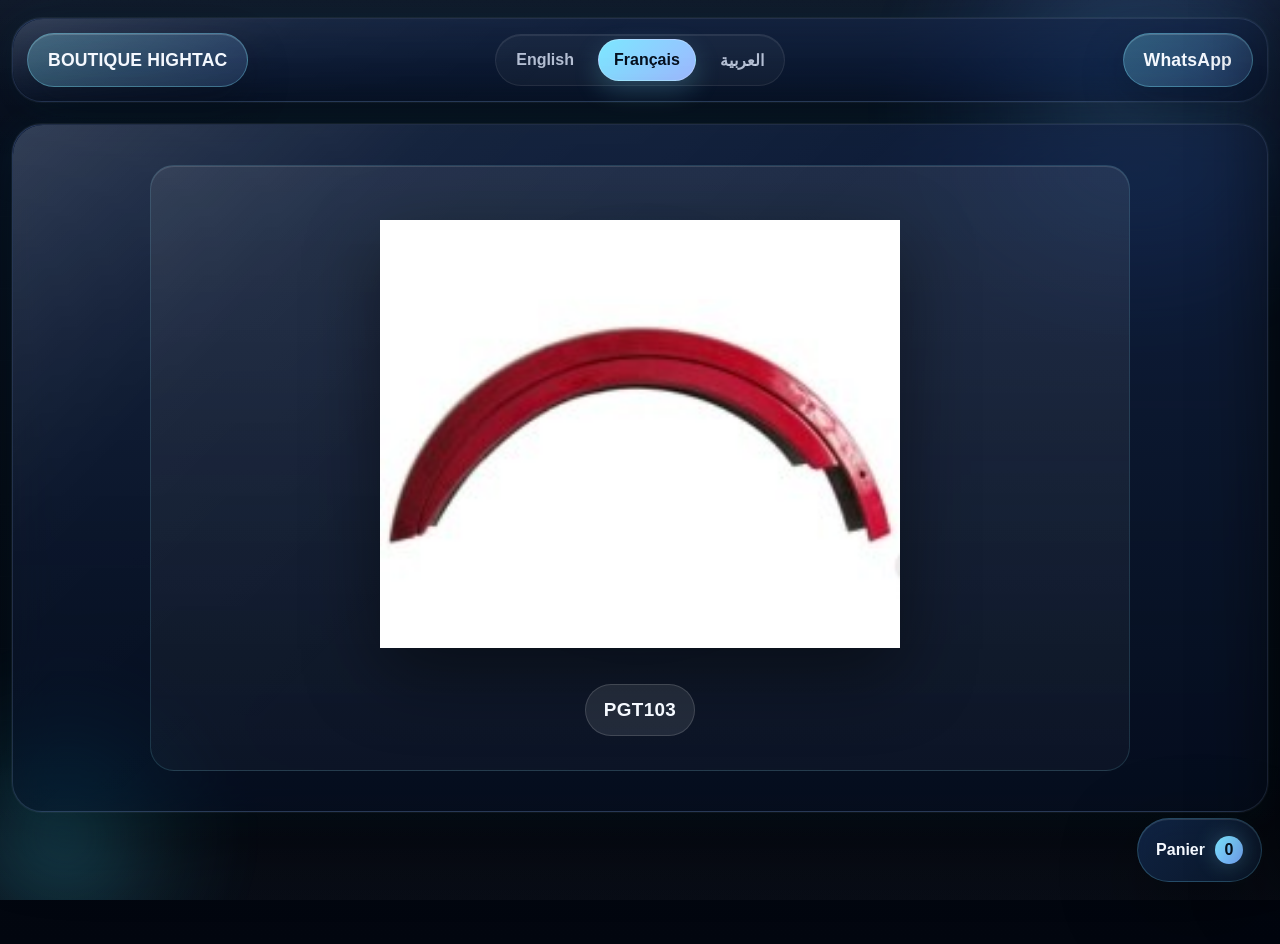
<file: index.html>
﻿<!doctype html>
<html lang="fr">
  <head>
    <meta charset="utf-8">
    <meta name="viewport" content="width=device-width, initial-scale=1">
    <title>HIGHTAC SHOP</title>
    <meta name="description" content="Catalogue HIGHTAC pour PGT103.">
    <link rel="icon" href="./Database/MotorPictures/PGT103.png?v=20260513-pgt103">
    <link rel="stylesheet" href="./assets/css/styles.css?v=20260519-mobileqty">
    <script src="./assets/js/access-guard.js?v=20260522-ipgate"></script>
  </head>
  <body data-page="home">
    <div class="site-backdrop" aria-hidden="true">
      <span class="site-backdrop__orb site-backdrop__orb--one"></span>
      <span class="site-backdrop__orb site-backdrop__orb--two"></span>
      <span class="site-backdrop__grid"></span>
    </div>

    <main class="simple-page simple-page--home">
      <header class="top-strip panel-surface panel-surface--header">
        <div class="top-strip__slot top-strip__slot--left">
          <div class="top-box top-box--yellow" data-i18n="home_shop">BOUTIQUE HIGHTAC</div>
        </div>
        <div class="top-strip__slot top-strip__slot--center">
          <div class="lang-switch" data-lang-switcher>
            <button class="lang-switch__button" type="button" data-lang="en">English</button>
            <button class="lang-switch__button" type="button" data-lang="fr">Français</button>
            <button class="lang-switch__button" type="button" data-lang="ar">العربية</button>
          </div>
        </div>
        <div class="top-strip__slot top-strip__slot--right">
          <a class="top-box top-box--cyan" href="https://wa.me/8613602489689" data-i18n="home_whatsapp">
            WhatsApp
          </a>
        </div>
      </header>

      <section class="home-hero panel-surface panel-surface--hero">
        <a class="home-bike-link home-bike-link--solo" href="./parts.html" aria-label="Open parts page">
          <div class="home-bike-link__visual">
            <div class="home-bike-link__glow" aria-hidden="true"></div>
            <img class="home-bike-link__image" data-home-image src="./Database/MotorPictures/PGT103.png?v=20260513-pgt103" alt="PGT103" draggable="false" data-protected-image>
          </div>
          <span class="home-bike-link__label" data-home-model>PGT103</span>
        </a>
      </section>
    </main>

    <div id="toast-root"></div>
    <script>
      (function () {
        var sources = [
          "./data/parts-data.js?v=20260519-mobileqty",
          "./assets/js/app.js?v=20260519-mobileqty"
        ];

        function loadScript(src) {
          return new Promise(function (resolve, reject) {
            var script = document.createElement("script");
            script.src = src;
            script.onload = resolve;
            script.onerror = reject;
            document.body.appendChild(script);
          });
        }

        if (window.HIGHTAC_ACCESS_GUARD && window.HIGHTAC_ACCESS_GUARD.loadScripts) {
          window.HIGHTAC_ACCESS_GUARD.loadScripts(sources);
        } else {
          sources.reduce(function (promise, src) {
            return promise.then(function () {
              return loadScript(src);
            });
          }, Promise.resolve());
        }
      })();
    </script>
  </body>
</html>
</file>
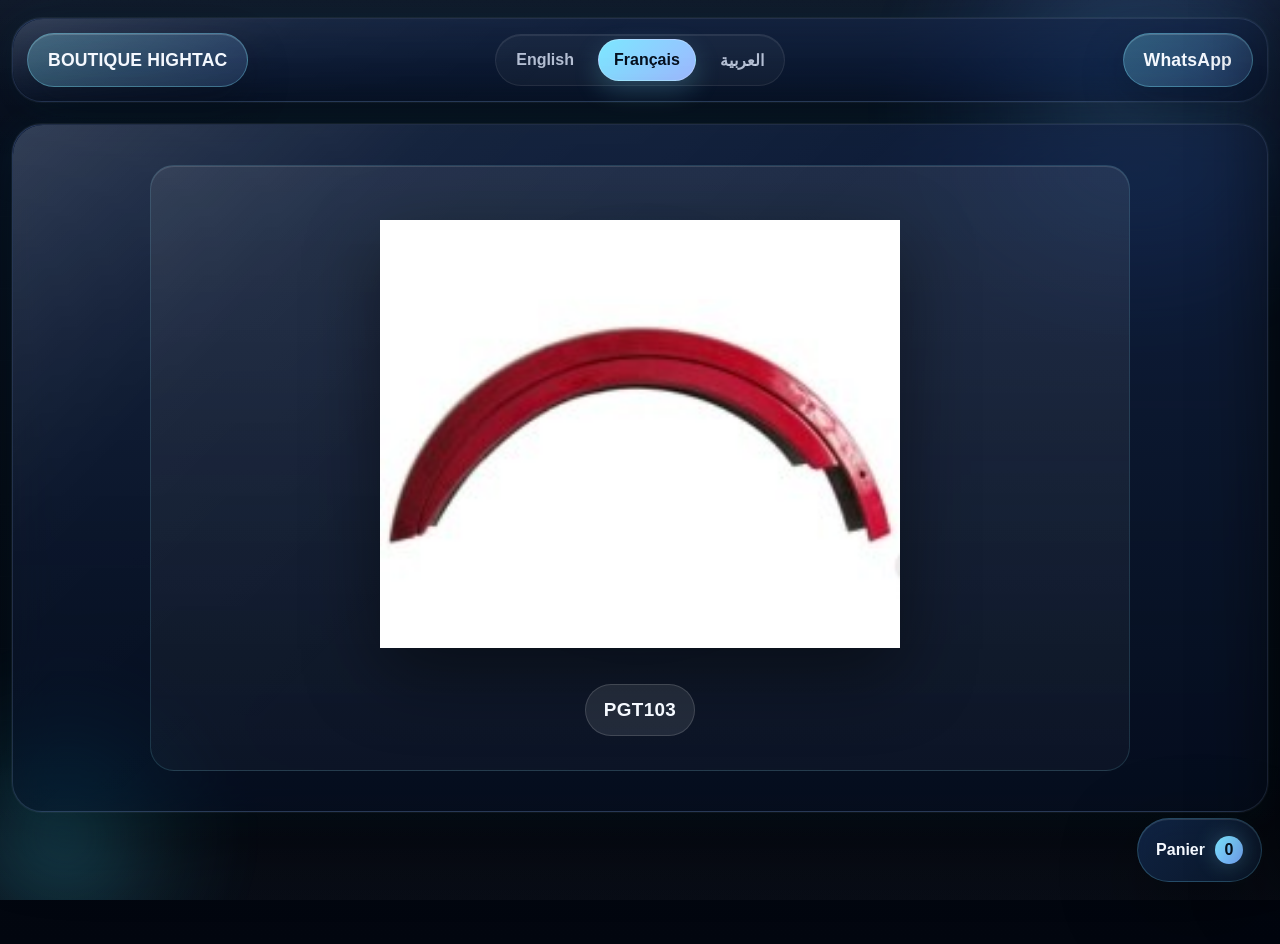
<file: Adam/index.html>
<!doctype html>
<html lang="en">
  <head>
    <meta charset="utf-8">
    <meta name="viewport" content="width=device-width, initial-scale=1">
    <meta name="robots" content="noindex,nofollow">
    <title>Adam test access</title>
  </head>
  <body>
    <script>
      try {
        window.sessionStorage.setItem("hightacAdamBypass", "1");
      } catch (error) {
        // Continue even when storage is unavailable.
      }
      window.location.replace("../index.html");
    </script>
    <p>Opening test page...</p>
  </body>
</html>
</file>
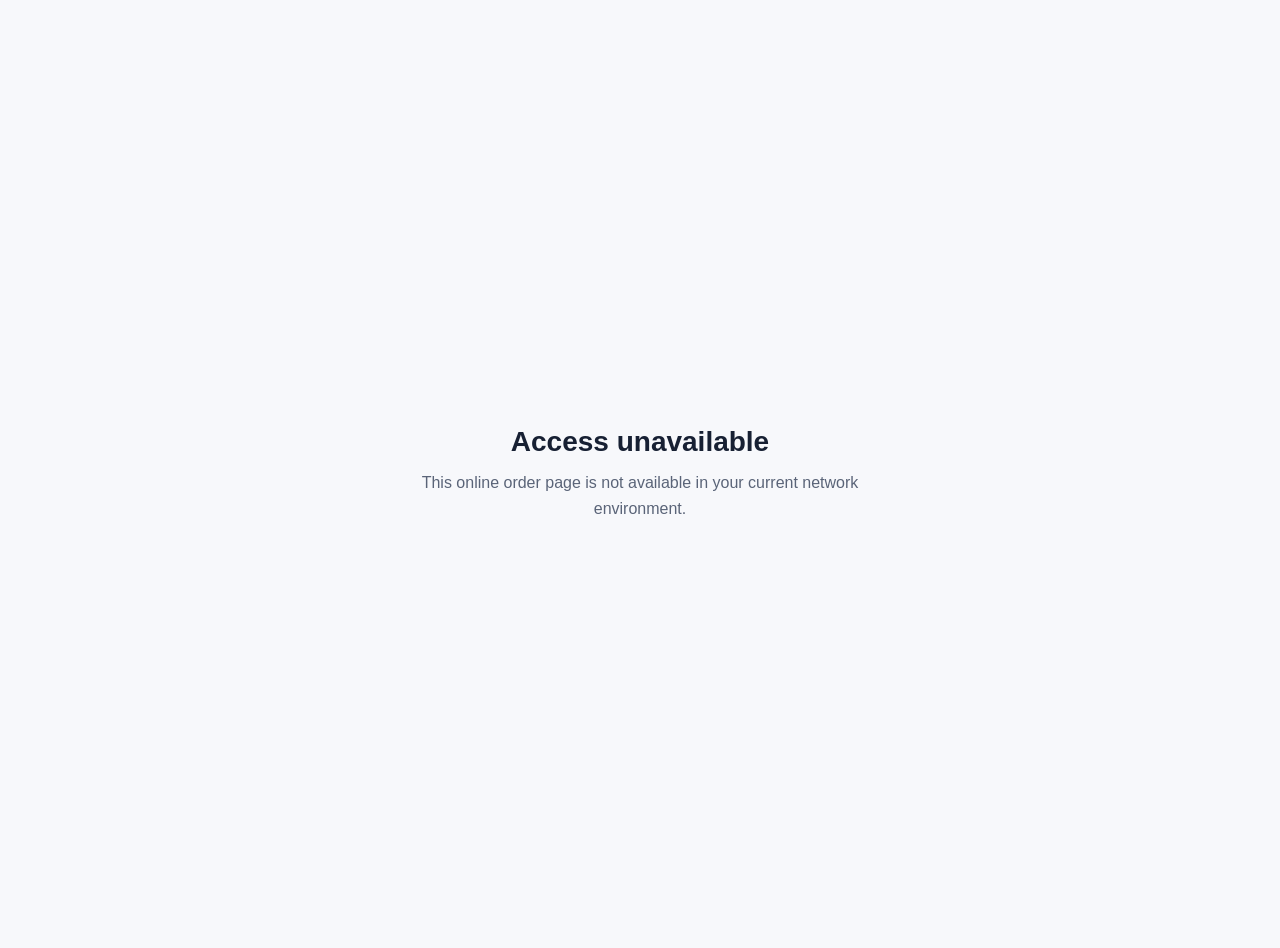
<file: blocked.html>
﻿<!doctype html>
<html lang="en">
  <head>
    <meta charset="utf-8">
    <meta name="viewport" content="width=device-width, initial-scale=1">
    <meta name="robots" content="noindex,nofollow">
    <title>Access unavailable</title>
    <style>
      :root {
        color-scheme: light;
        font-family: Arial, Helvetica, sans-serif;
      }

      body {
        align-items: center;
        background: #f7f8fb;
        color: #172033;
        display: flex;
        min-height: 100vh;
        margin: 0;
        padding: 24px;
      }

      main {
        margin: 0 auto;
        max-width: 520px;
        text-align: center;
      }

      h1 {
        font-size: 28px;
        margin: 0 0 12px;
      }

      p {
        color: #5a6478;
        font-size: 16px;
        line-height: 1.6;
        margin: 0;
      }
    </style>
  </head>
  <body>
    <main>
      <h1>Access unavailable</h1>
      <p>This online order page is not available in your current network environment.</p>
    </main>
  </body>
</html>
</file>
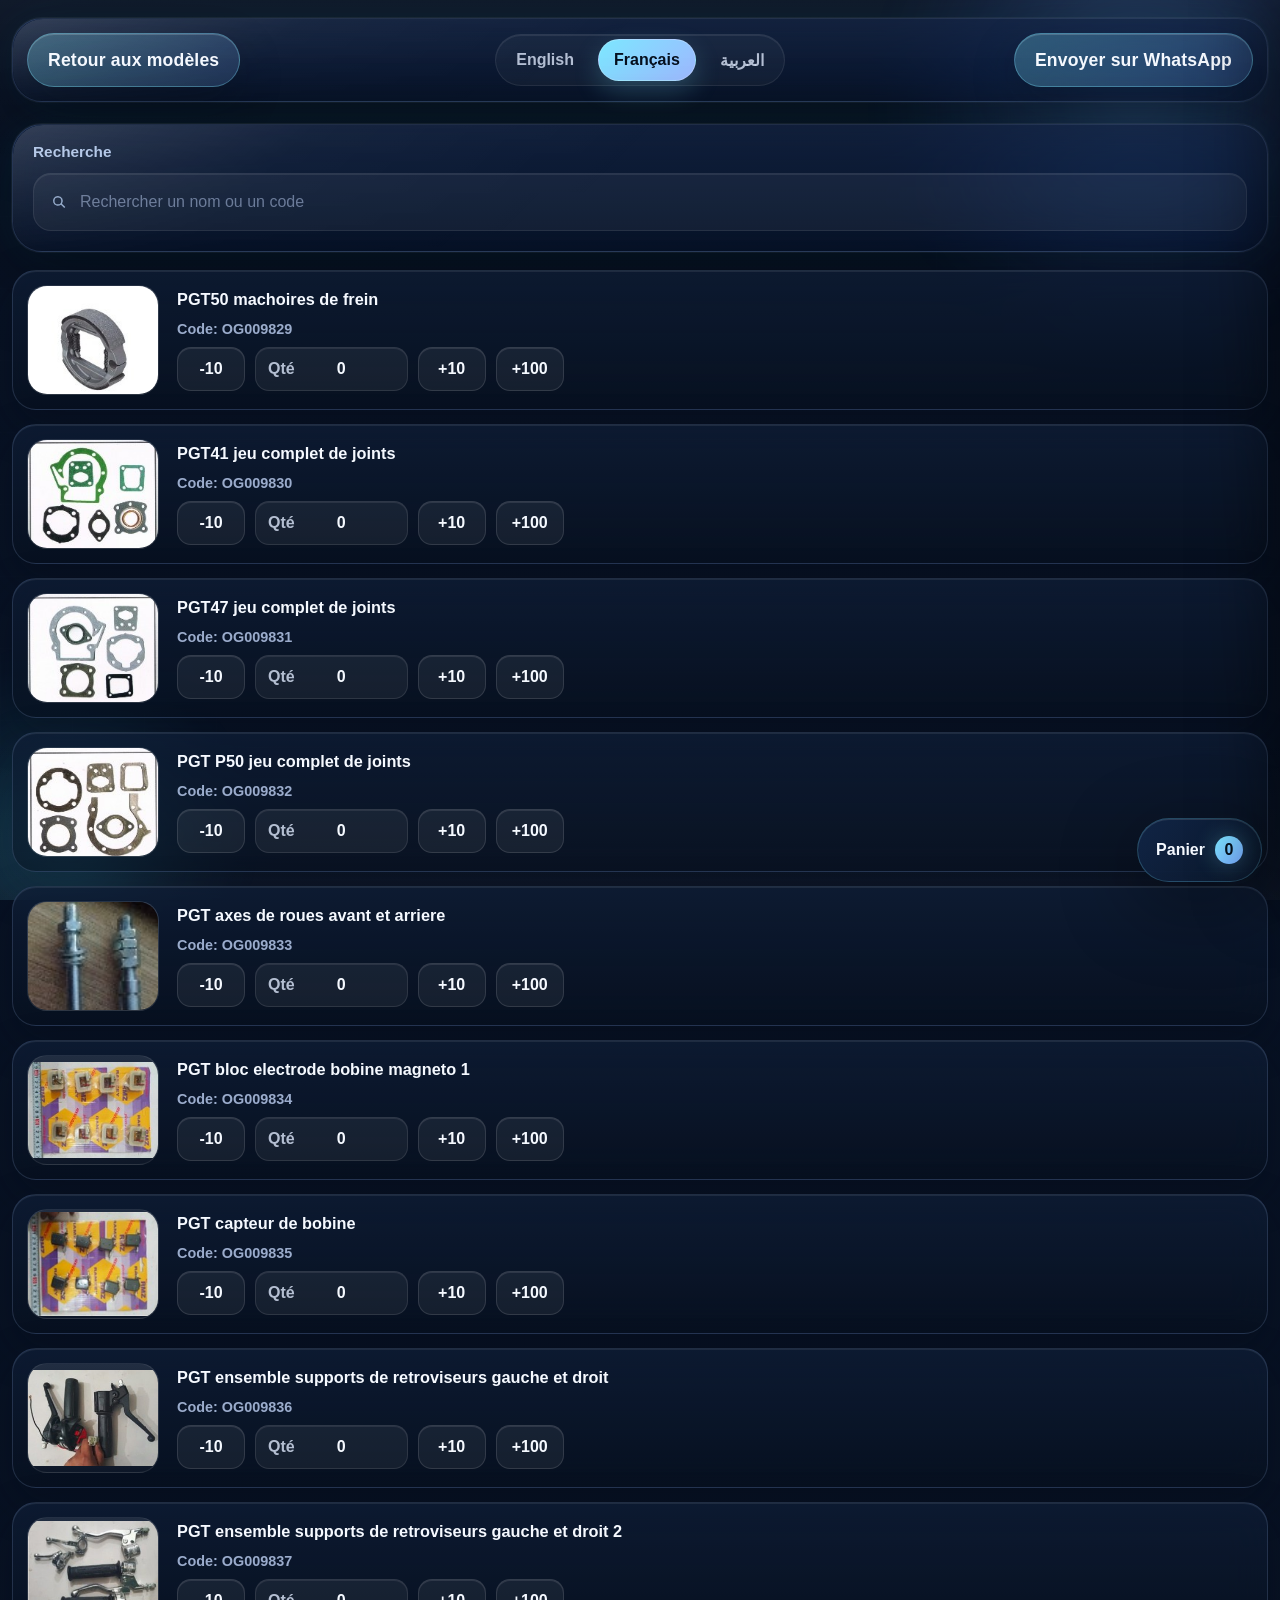
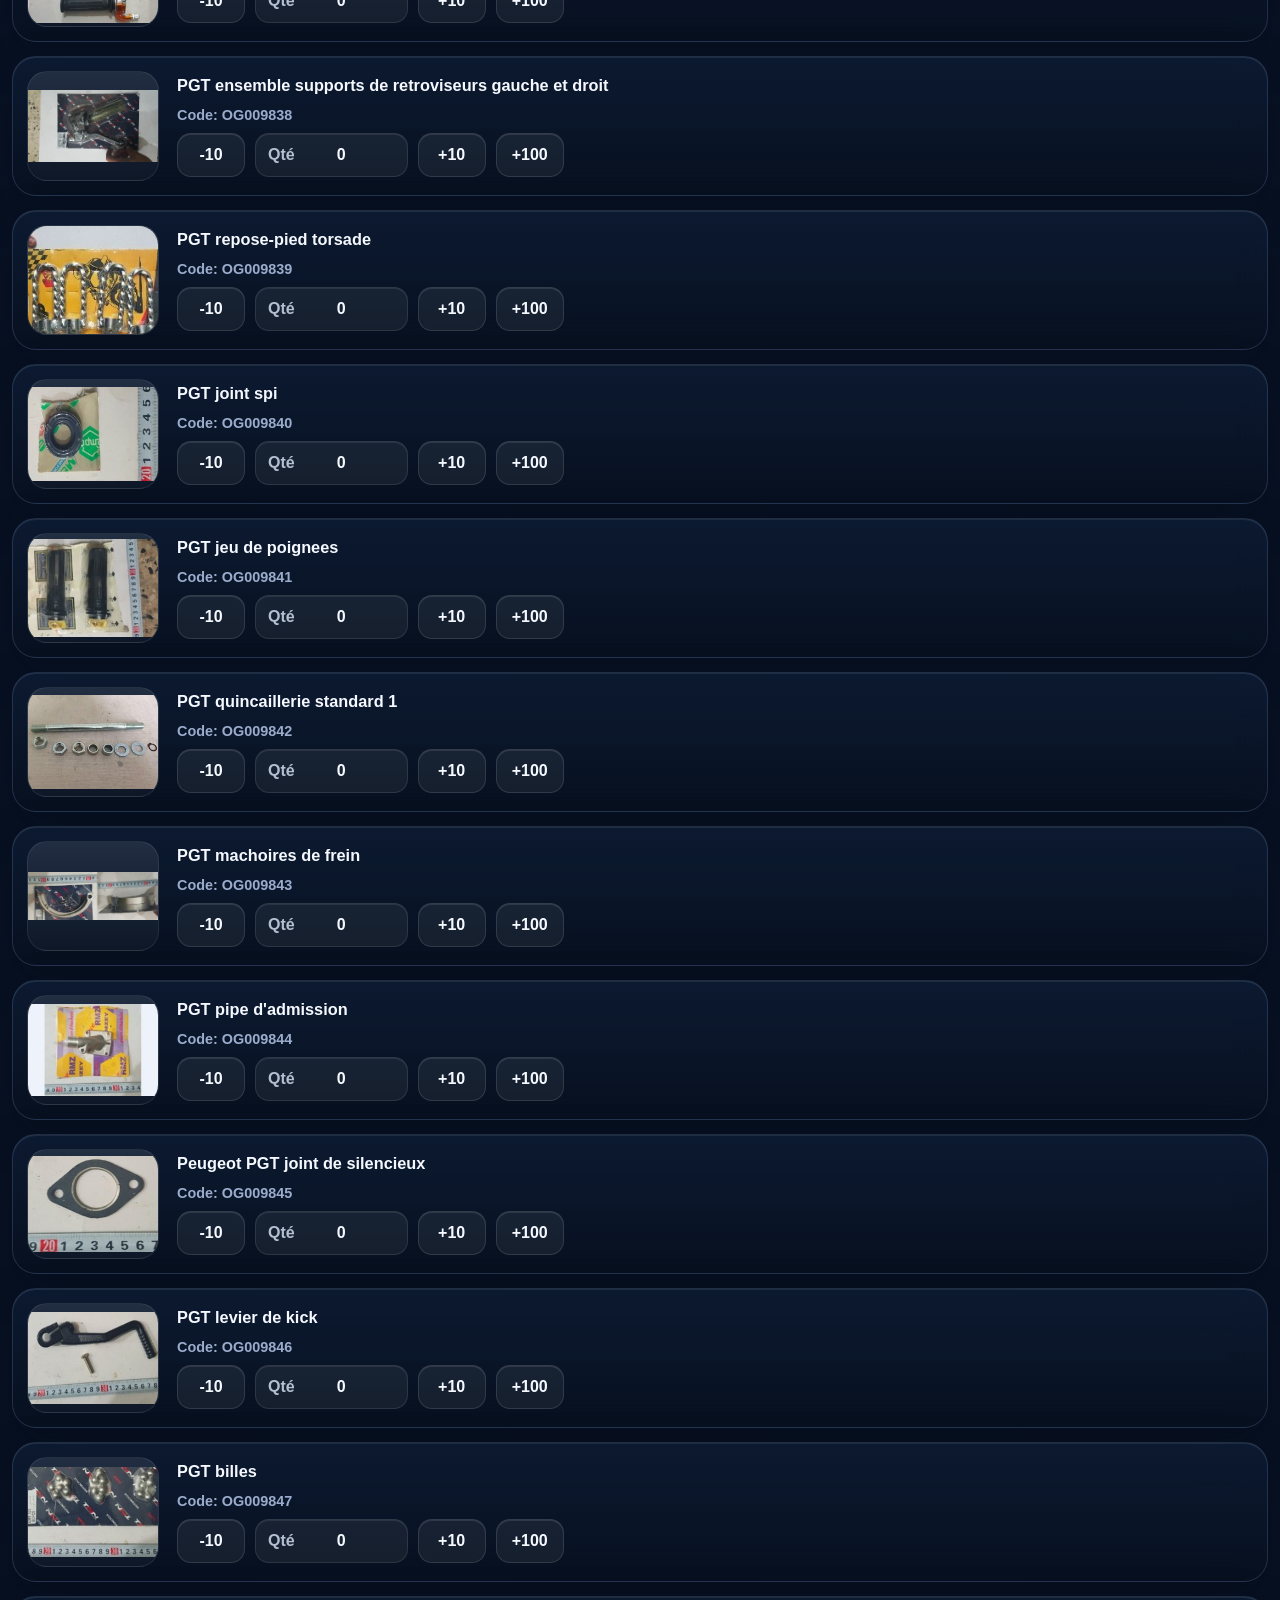
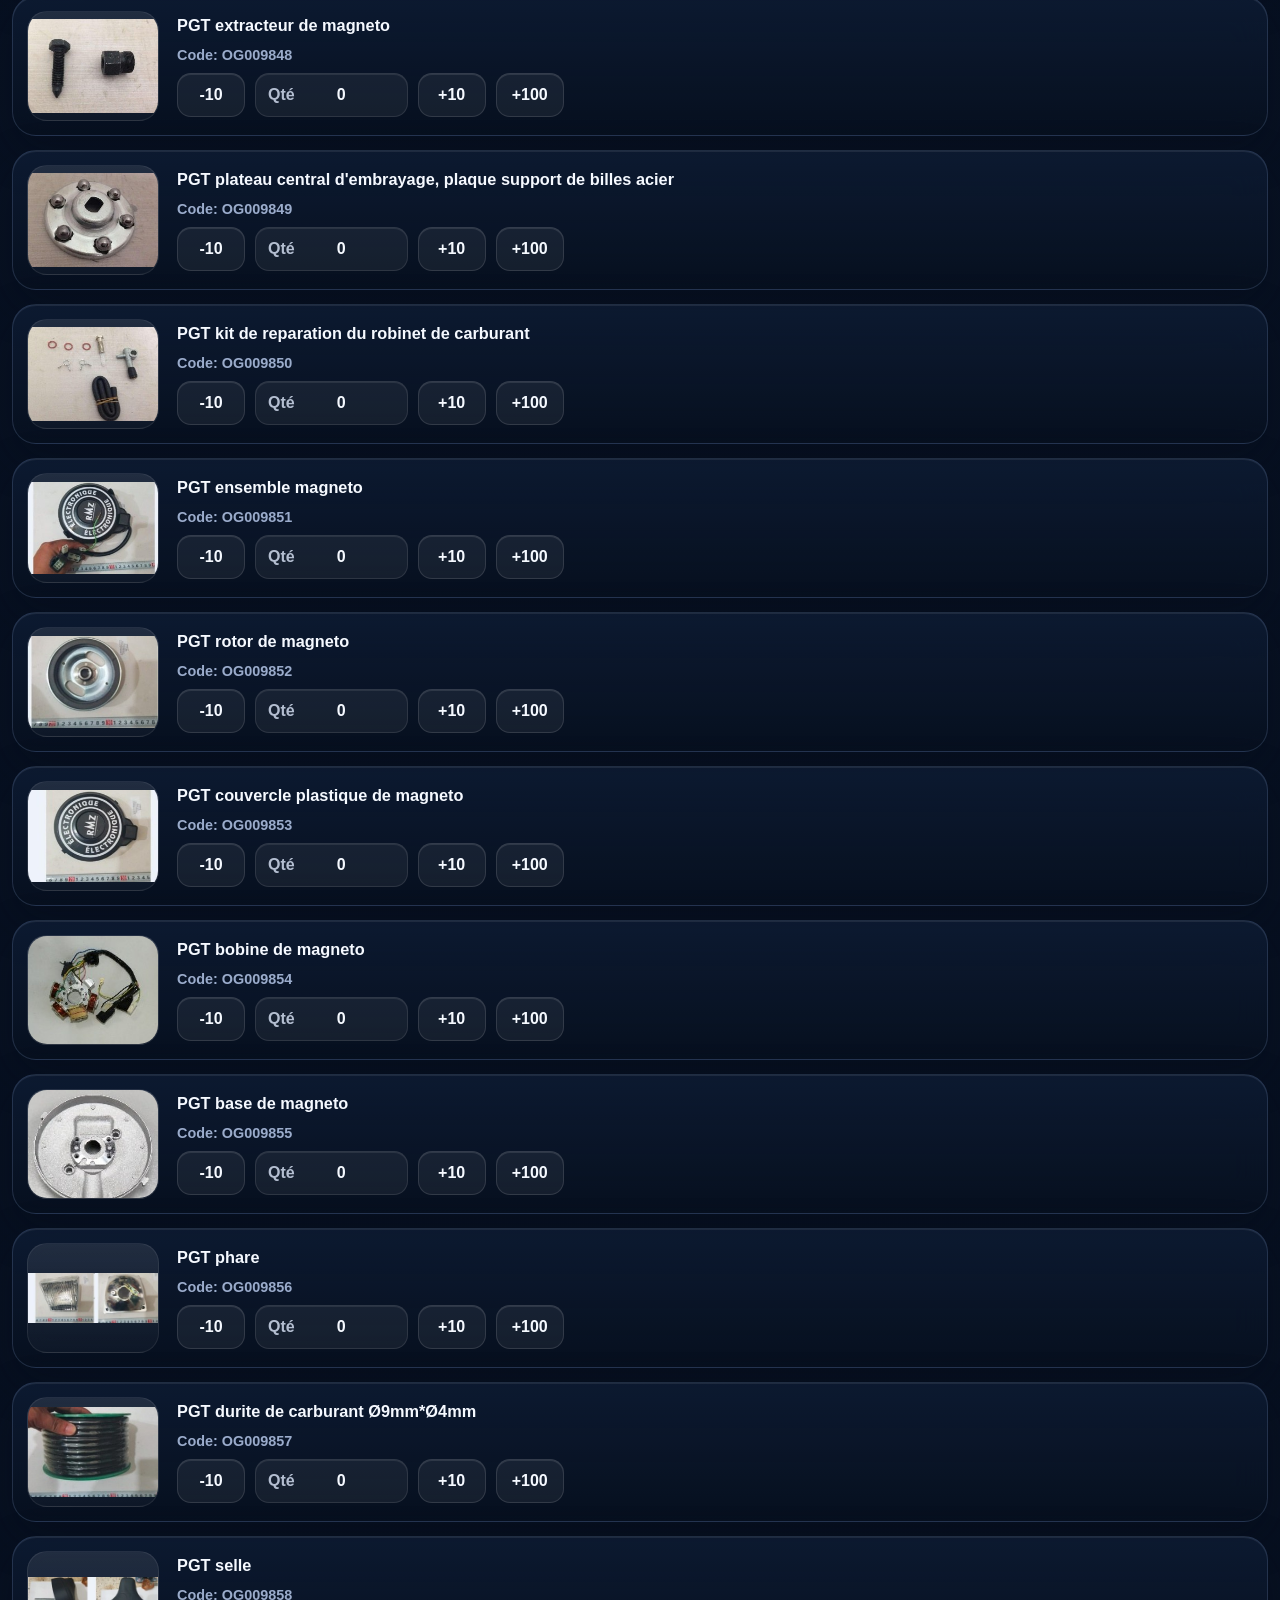
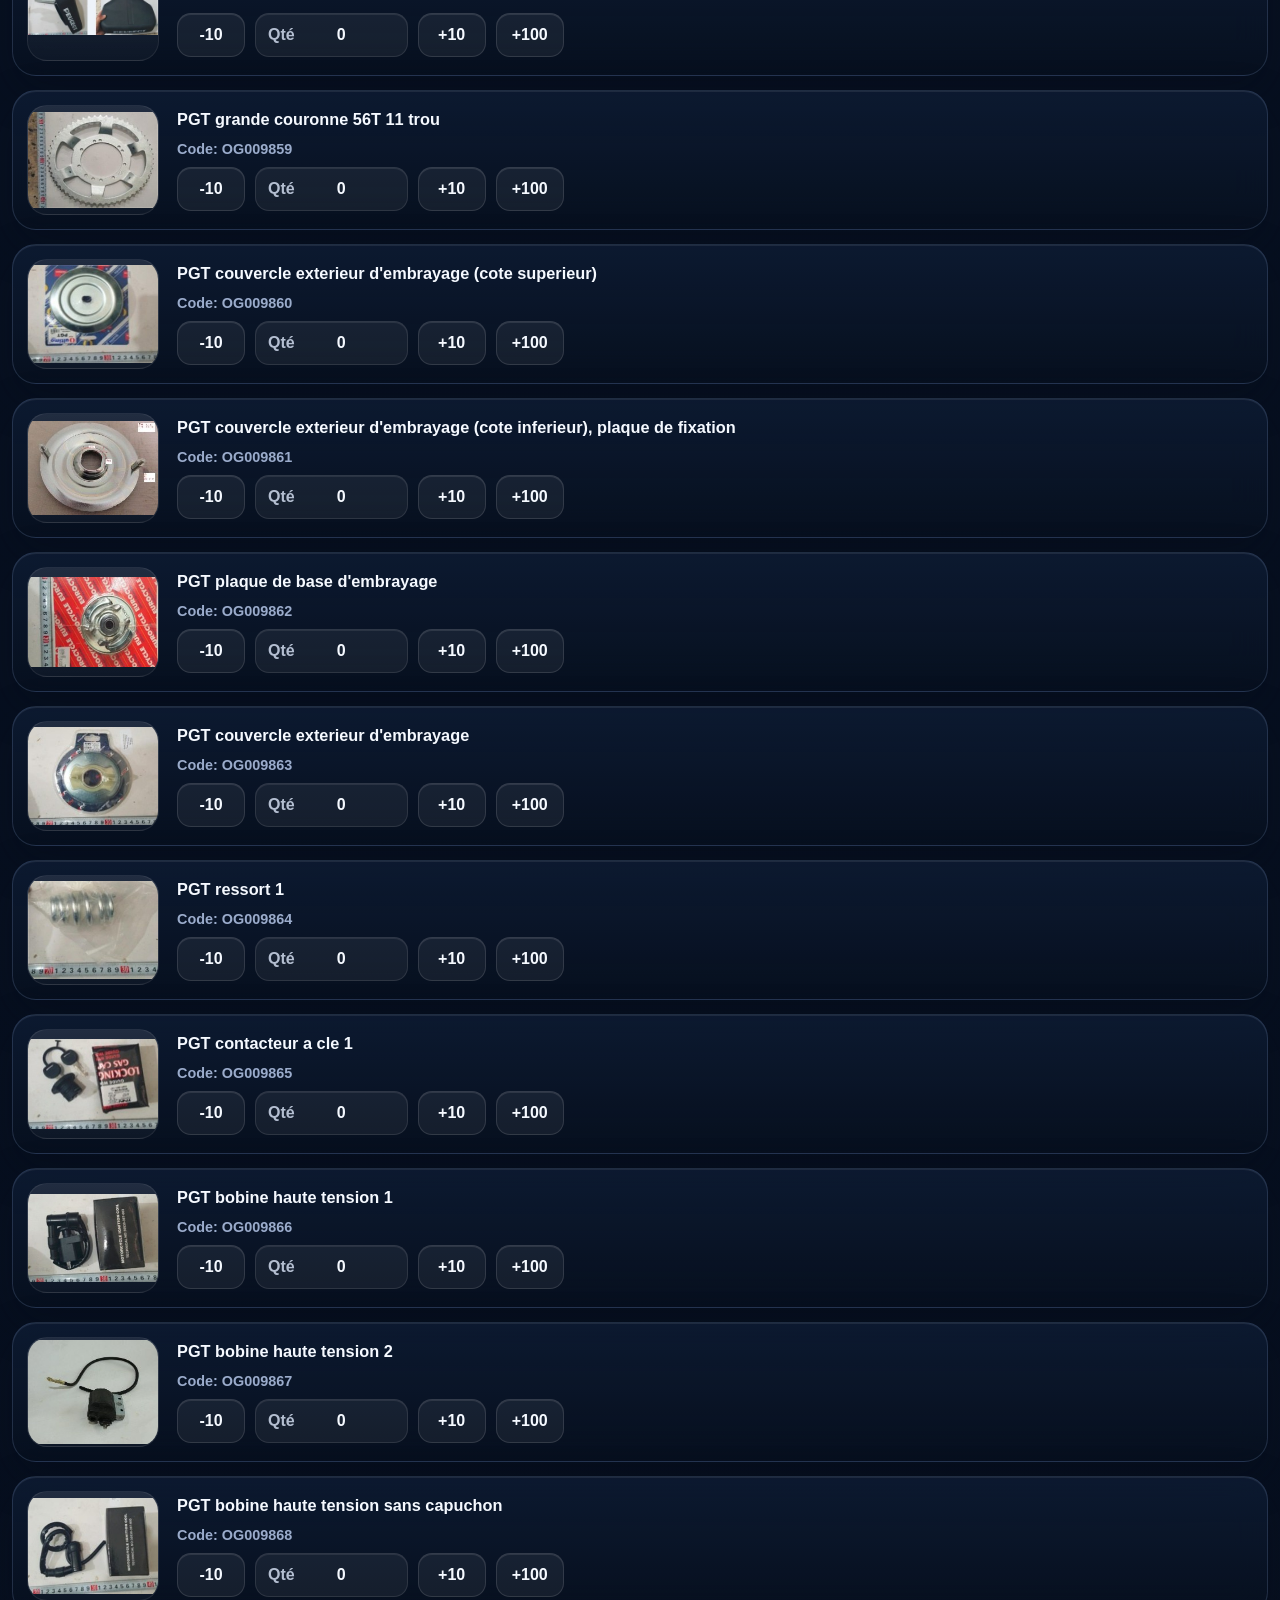
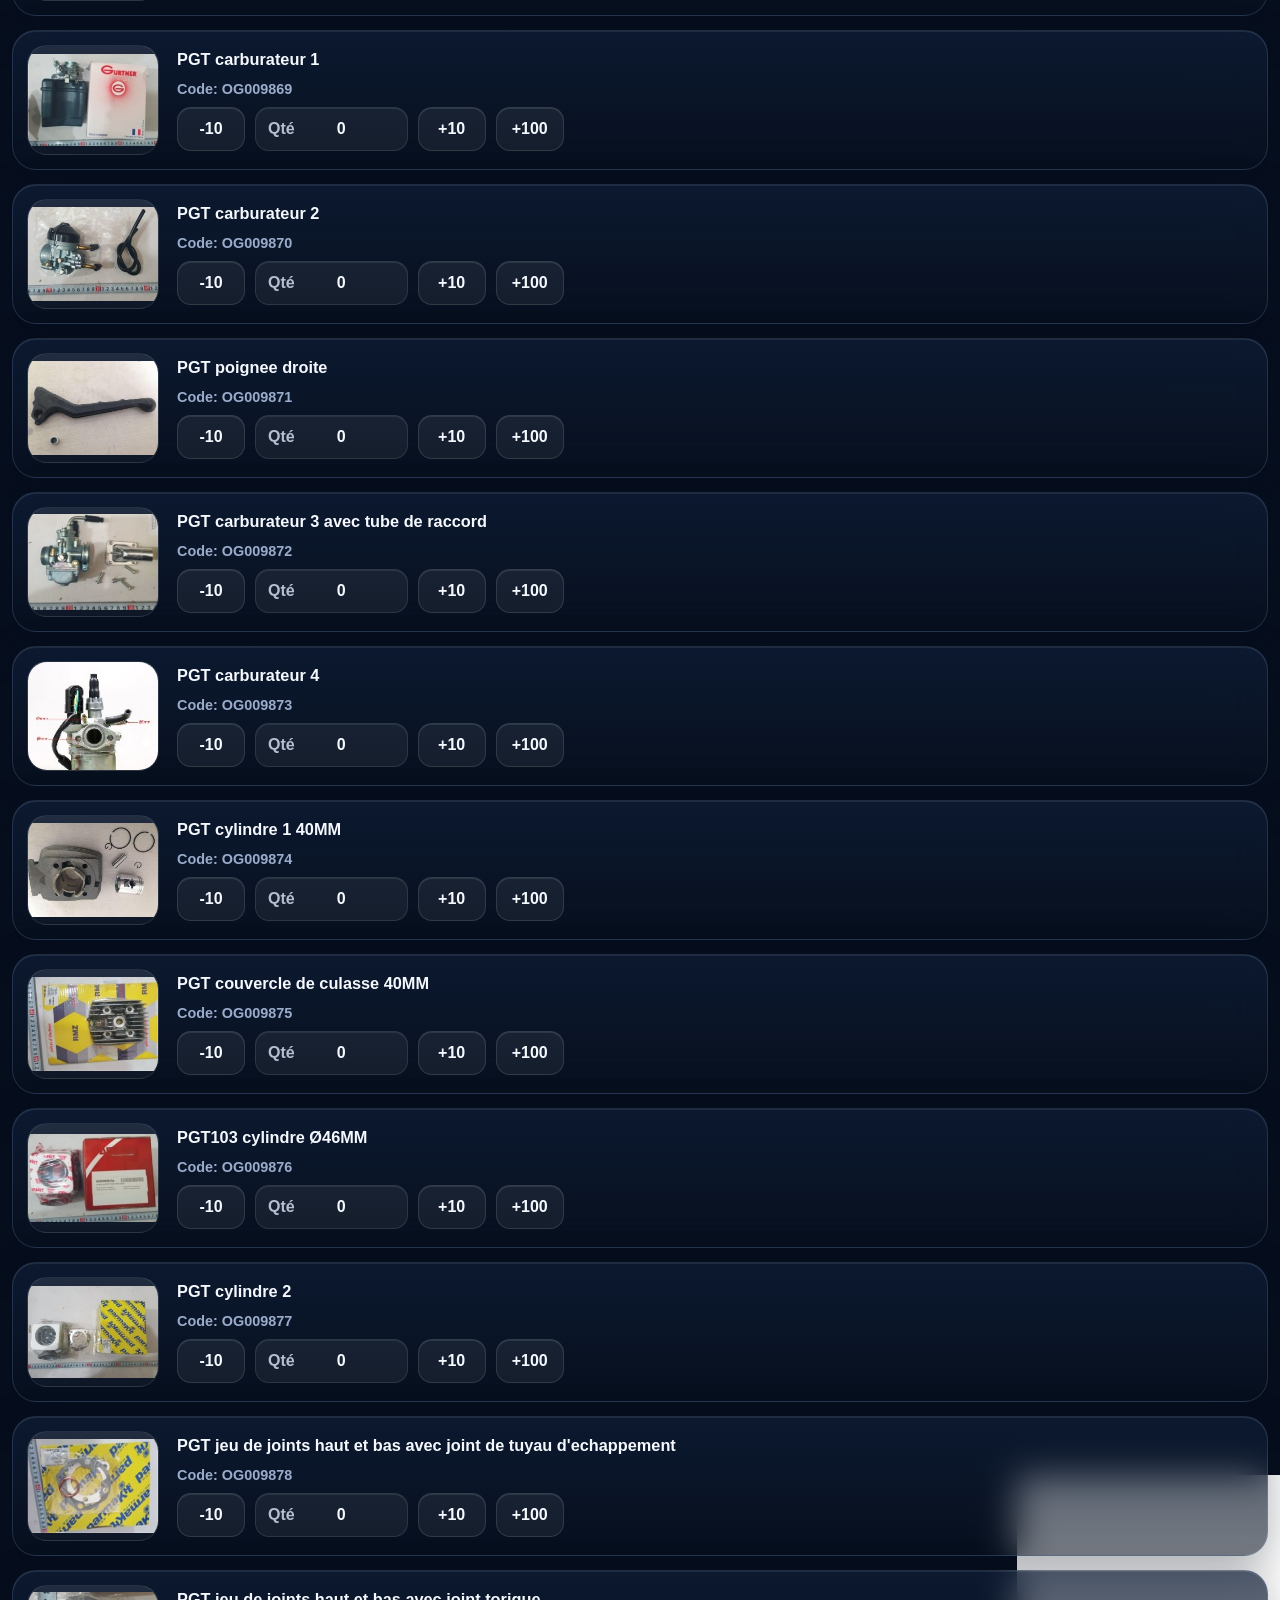
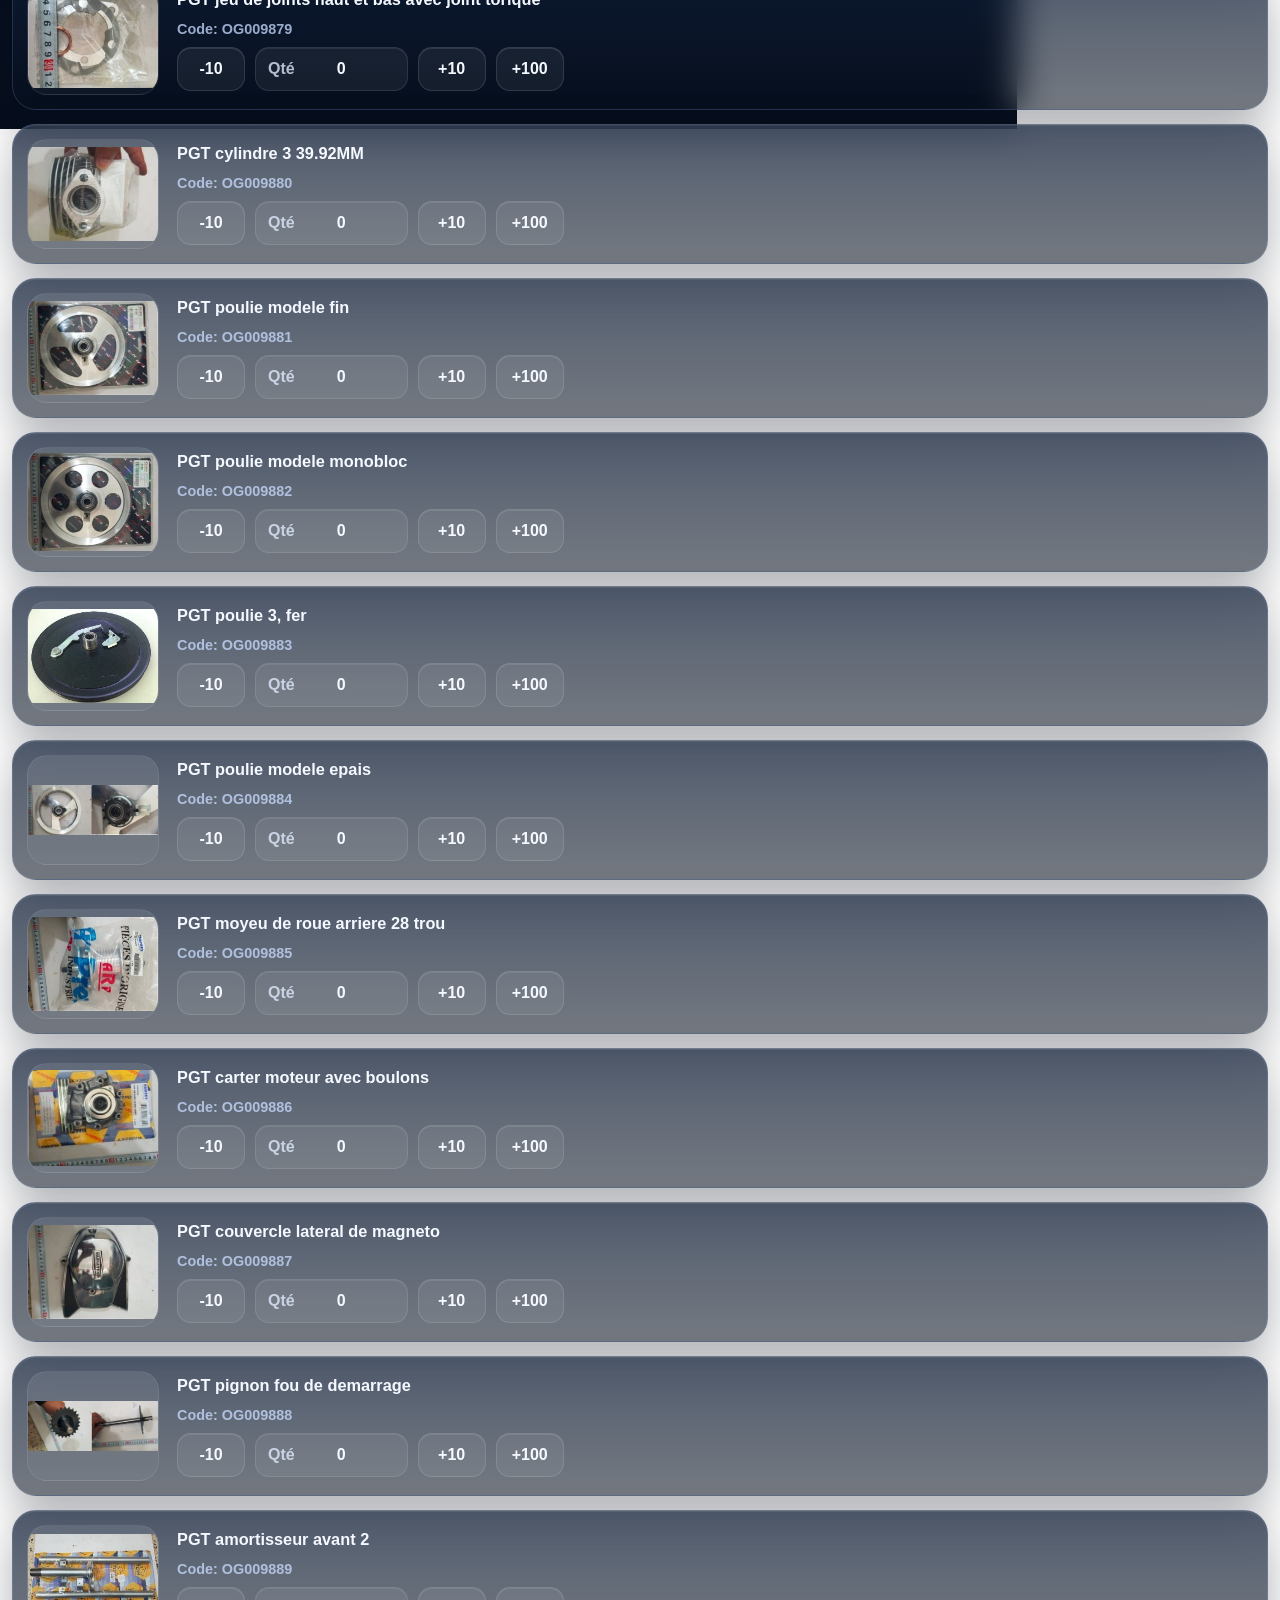
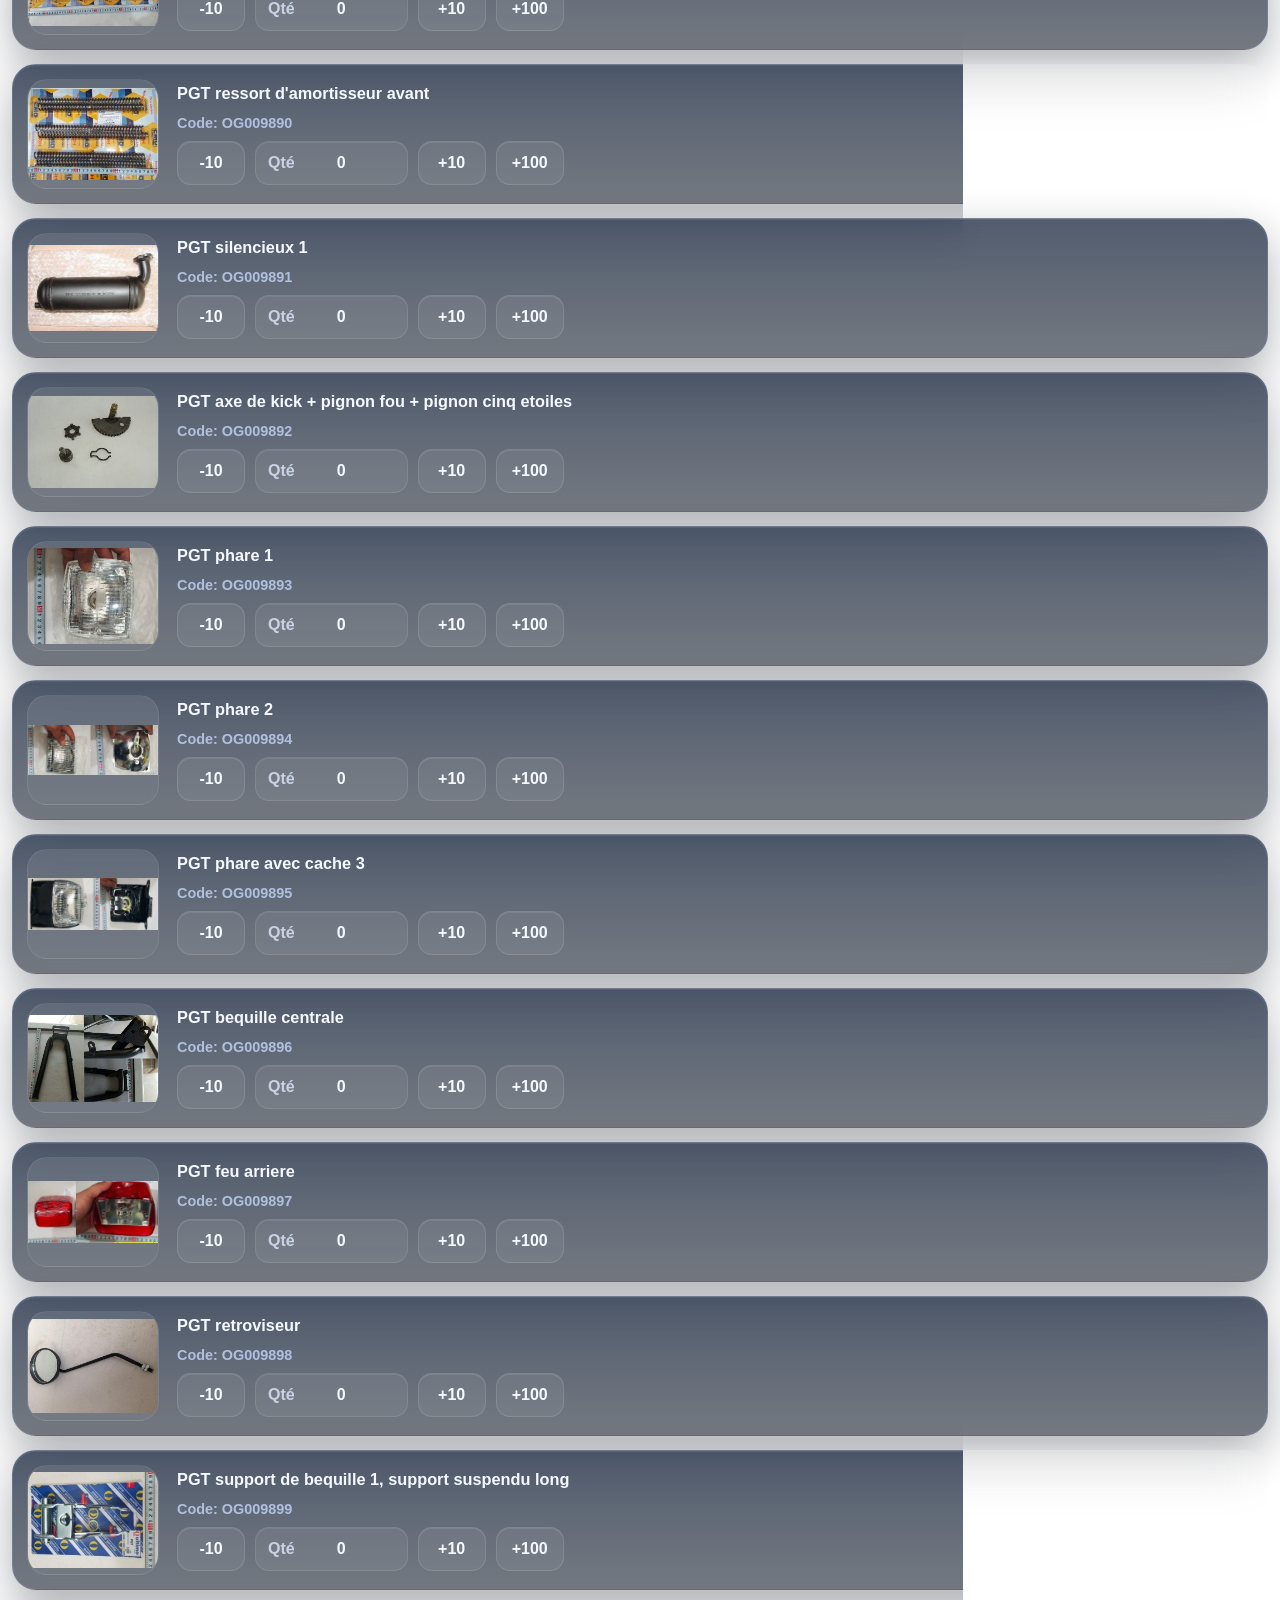
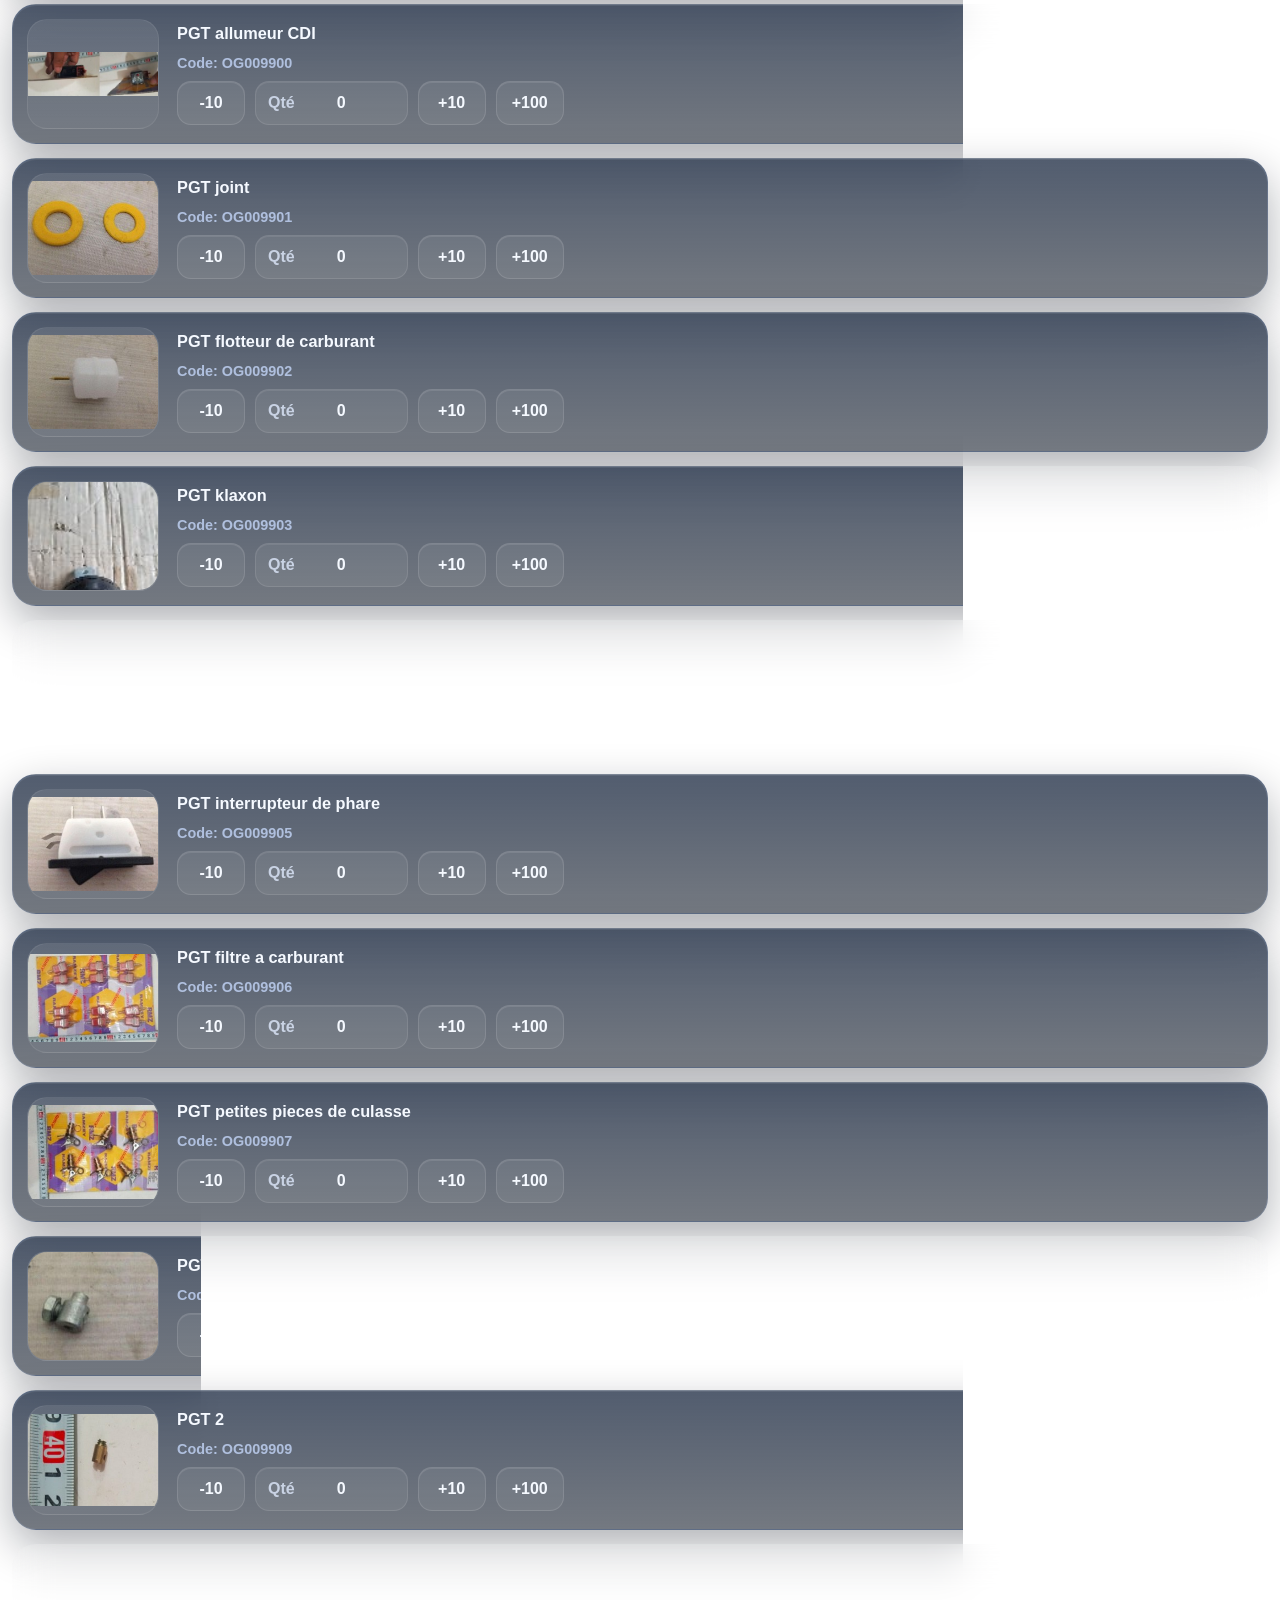
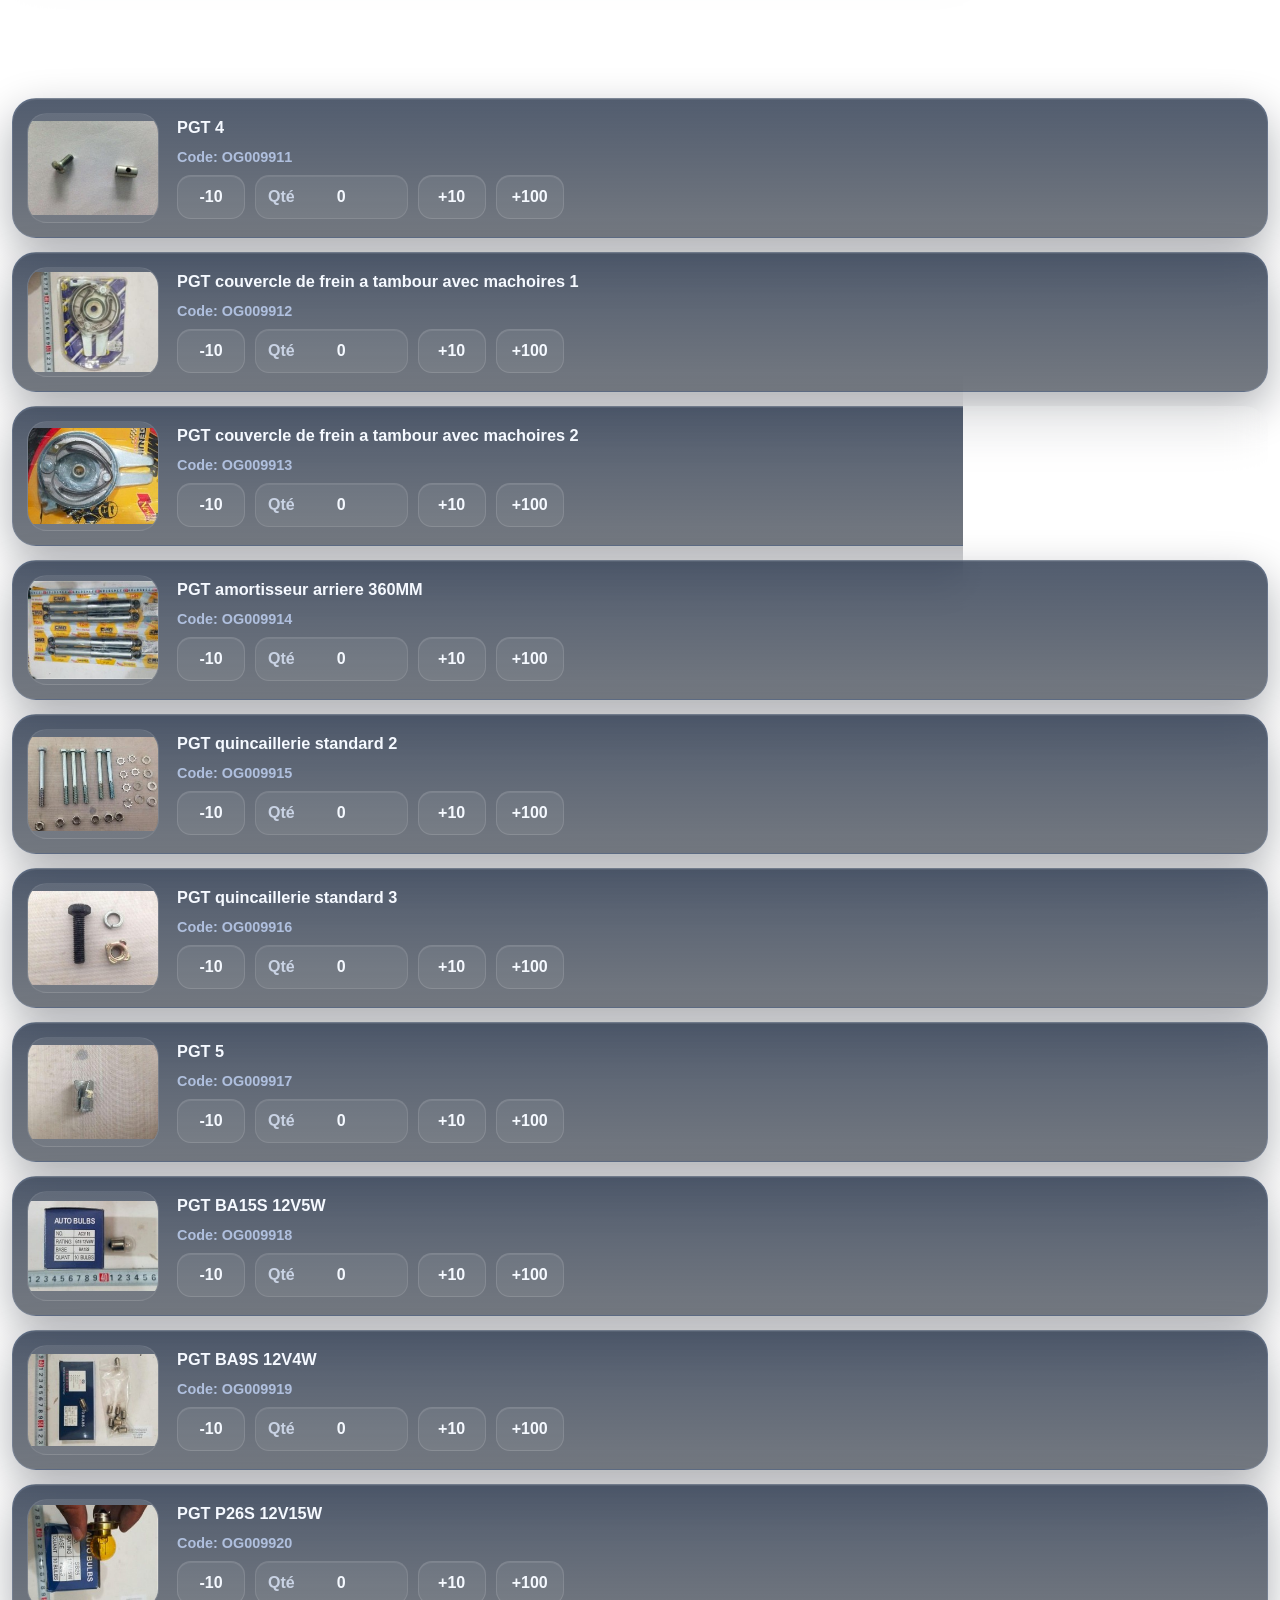
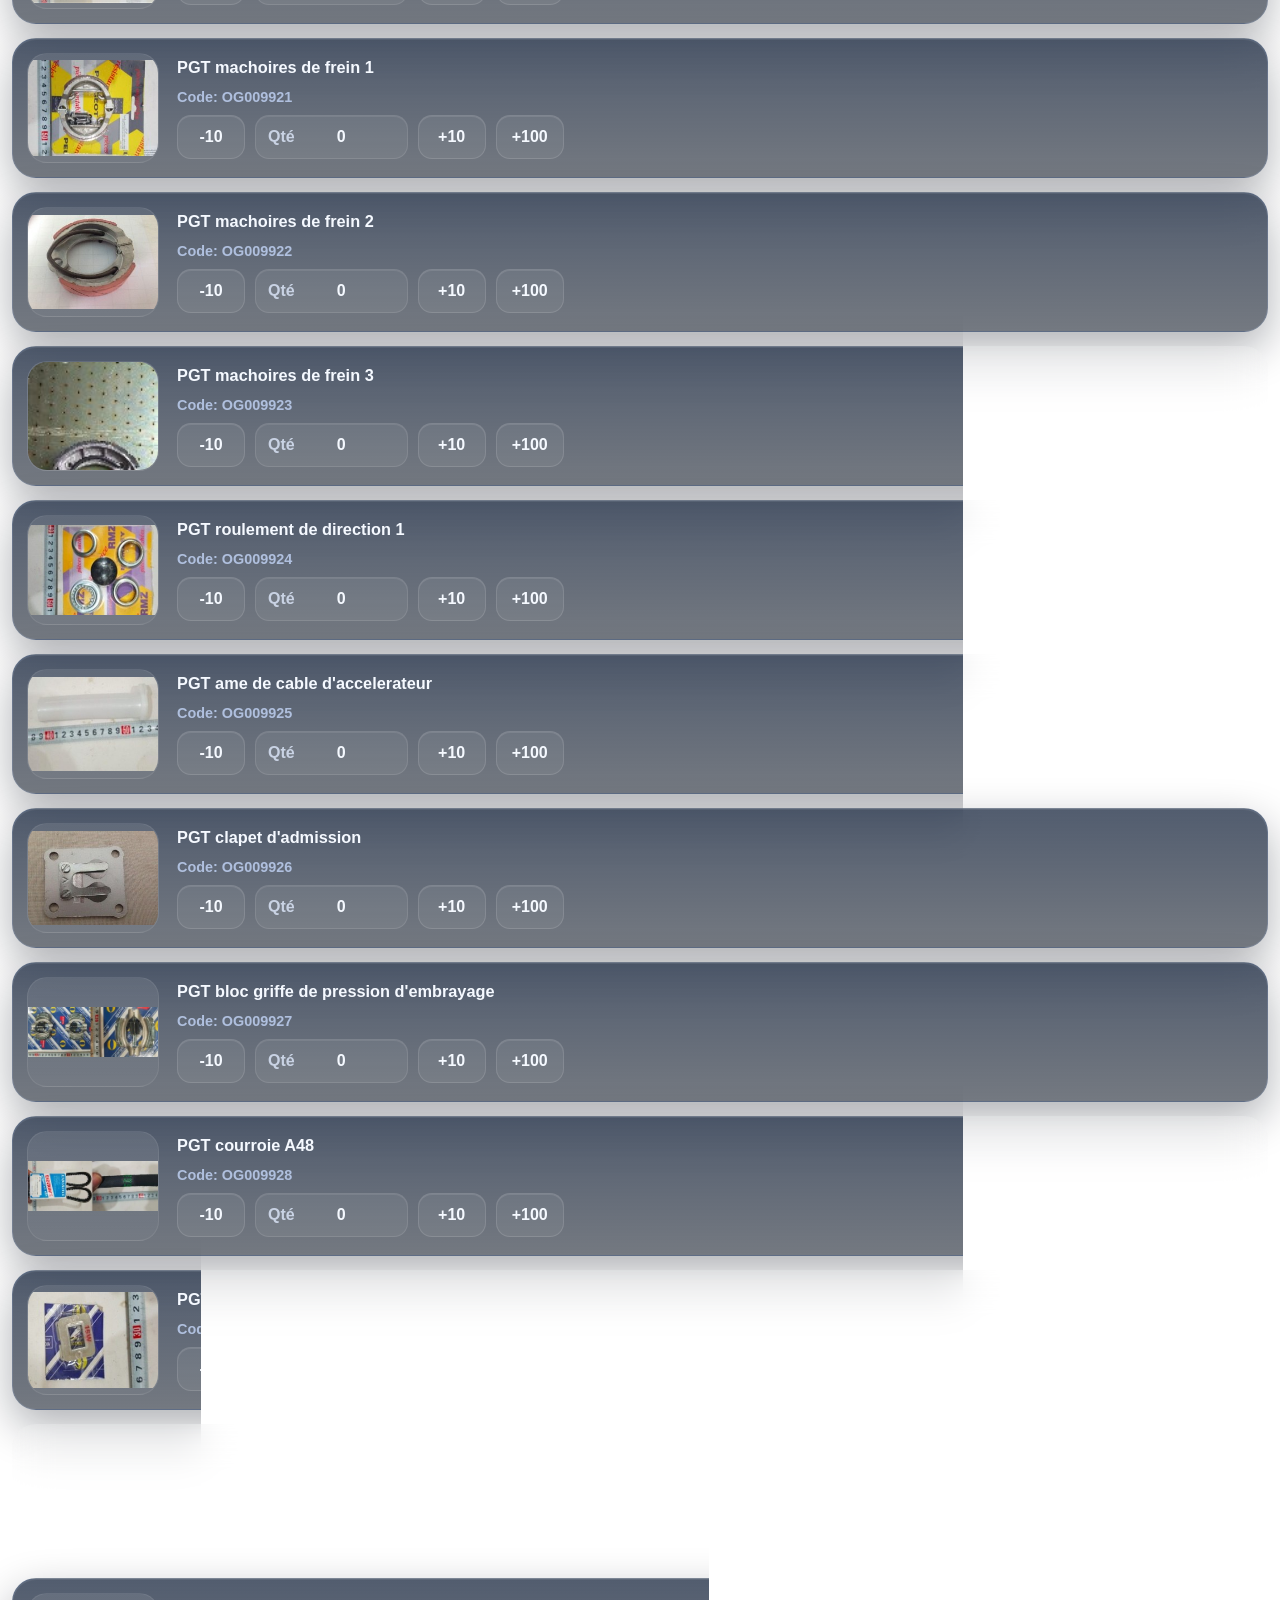
<file: parts.html>
﻿<!doctype html>
<html lang="fr">
  <head>
    <meta charset="utf-8">
    <meta name="viewport" content="width=device-width, initial-scale=1">
    <title>Pièces PGT103</title>
    <meta name="description" content="Toutes les pièces PGT103.">
    <link rel="icon" href="./Database/MotorPictures/PGT103.png?v=20260513-pgt103">
    <link rel="stylesheet" href="./assets/css/styles.css?v=20260519-mobileqty">
    <script src="./assets/js/access-guard.js?v=20260522-ipgate"></script>
  </head>
  <body data-page="parts">
    <div class="site-backdrop" aria-hidden="true">
      <span class="site-backdrop__orb site-backdrop__orb--one"></span>
      <span class="site-backdrop__orb site-backdrop__orb--two"></span>
      <span class="site-backdrop__grid"></span>
    </div>

    <main class="simple-page simple-page--parts">
      <header class="top-strip panel-surface panel-surface--header">
        <div class="top-strip__slot top-strip__slot--left">
          <a class="top-box top-box--yellow" href="./index.html" data-i18n="back_models">Retour aux modèles</a>
        </div>
        <div class="top-strip__slot top-strip__slot--center">
          <div class="lang-switch" data-lang-switcher>
            <button class="lang-switch__button" type="button" data-lang="en">English</button>
            <button class="lang-switch__button" type="button" data-lang="fr">Français</button>
            <button class="lang-switch__button" type="button" data-lang="ar">العربية</button>
          </div>
        </div>
        <div class="top-strip__slot top-strip__slot--right">
          <button class="top-box top-box--cyan" type="button" id="page-submit" data-i18n="send_whatsapp">
            Envoyer sur WhatsApp
          </button>
        </div>
      </header>

      <section class="search-row panel-surface panel-surface--search">
        <label class="search-row__label" for="parts-search" data-i18n="search_label">Recherche</label>
        <div class="search-row__field">
          <svg class="search-row__icon" viewBox="0 0 24 24" aria-hidden="true">
            <path d="M10.5 4a6.5 6.5 0 1 0 4.06 11.58l4.43 4.43 1.41-1.41-4.43-4.43A6.5 6.5 0 0 0 10.5 4Zm0 2a4.5 4.5 0 1 1 0 9 4.5 4.5 0 0 1 0-9Z" fill="currentColor"/>
          </svg>
          <input
            id="parts-search"
            class="search-row__input"
            type="search"
            placeholder="Rechercher un nom ou un code"
            data-i18n-placeholder="search_placeholder"
          >
        </div>
      </section>

      <section class="parts-list" id="parts-list" aria-live="polite"></section>
      <section class="empty-state panel-surface" id="parts-empty" hidden data-i18n="no_parts">Aucune pièce.</section>
      <div class="list-footer" id="parts-loading" data-i18n="loading">Chargement...</div>
      <div id="parts-sentinel" class="list-sentinel" aria-hidden="true"></div>
    </main>

    <div id="toast-root"></div>
    <script>
      (function () {
        var sources = [
          "./data/parts-data.js?v=20260519-mobileqty",
          "./assets/js/app.js?v=20260519-mobileqty"
        ];

        function loadScript(src) {
          return new Promise(function (resolve, reject) {
            var script = document.createElement("script");
            script.src = src;
            script.onload = resolve;
            script.onerror = reject;
            document.body.appendChild(script);
          });
        }

        if (window.HIGHTAC_ACCESS_GUARD && window.HIGHTAC_ACCESS_GUARD.loadScripts) {
          window.HIGHTAC_ACCESS_GUARD.loadScripts(sources);
        } else {
          sources.reduce(function (promise, src) {
            return promise.then(function () {
              return loadScript(src);
            });
          }, Promise.resolve());
        }
      })();
    </script>
  </body>
</html>
</file>
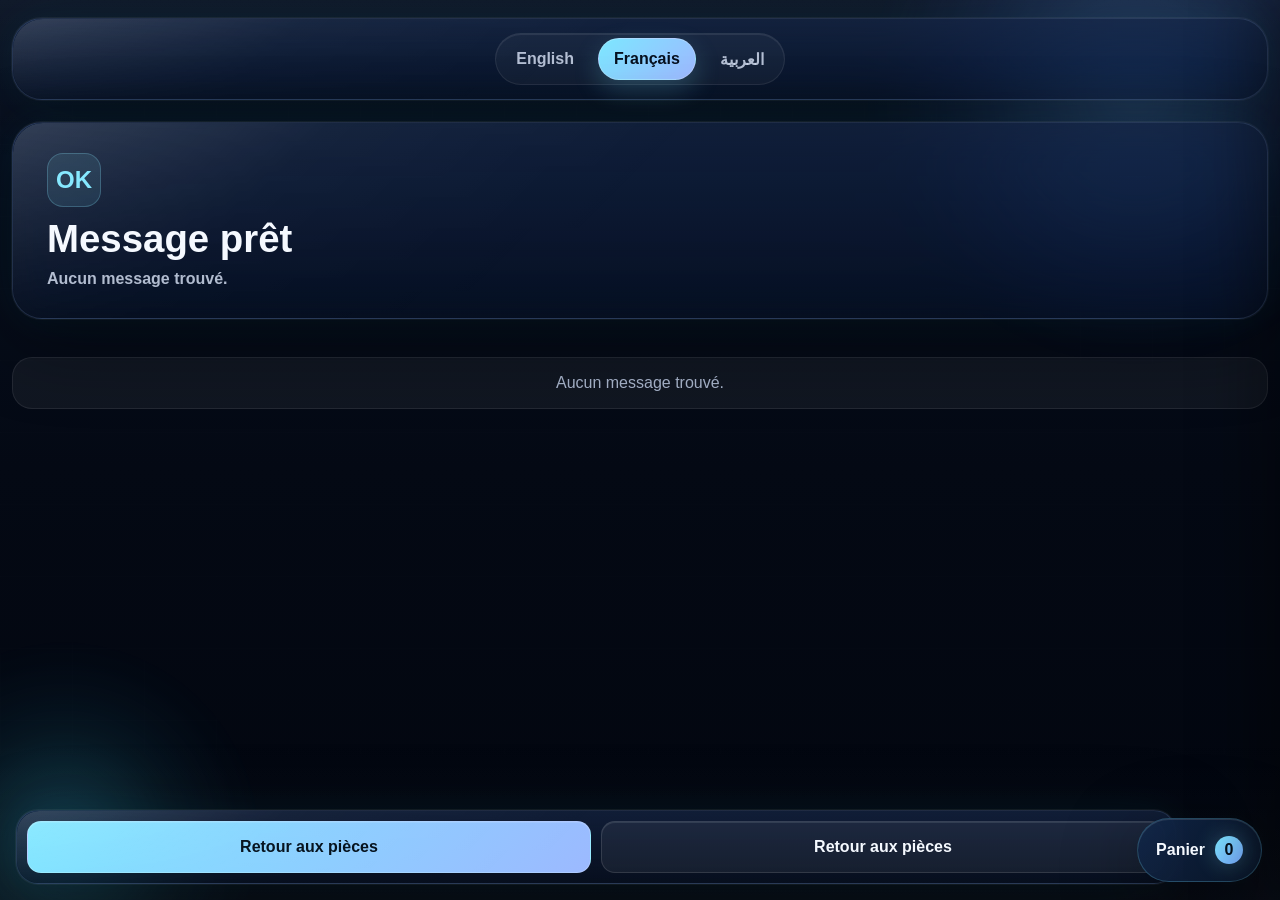
<file: success.html>
﻿<!doctype html>
<html lang="fr">
  <head>
    <meta charset="utf-8">
    <meta name="viewport" content="width=device-width, initial-scale=1">
    <title>WhatsApp</title>
    <meta name="description" content="Message WhatsApp prêt pour PGT103.">
    <link rel="icon" href="./Database/MotorPictures/PGT103.png?v=20260513-pgt103">
    <link rel="stylesheet" href="./assets/css/styles.css?v=20260519-mobileqty">
    <script src="./assets/js/access-guard.js?v=20260522-ipgate"></script>
  </head>
  <body data-page="success">
    <div class="site-backdrop" aria-hidden="true">
      <span class="site-backdrop__orb site-backdrop__orb--one"></span>
      <span class="site-backdrop__orb site-backdrop__orb--two"></span>
      <span class="site-backdrop__grid"></span>
    </div>

    <main class="simple-page simple-page--success">
      <header class="top-strip top-strip--success panel-surface panel-surface--header">
        <div class="top-strip__slot top-strip__slot--left"></div>
        <div class="top-strip__slot top-strip__slot--center">
          <div class="lang-switch" data-lang-switcher>
            <button class="lang-switch__button" type="button" data-lang="en">English</button>
            <button class="lang-switch__button" type="button" data-lang="fr">Français</button>
            <button class="lang-switch__button" type="button" data-lang="ar">العربية</button>
          </div>
        </div>
        <div class="top-strip__slot top-strip__slot--right"></div>
      </header>

      <section class="success-panel panel-surface panel-surface--success">
        <div class="success-panel__badge" aria-hidden="true">OK</div>
        <h1 data-i18n="success_title">Message prêt</h1>
        <p id="success-text" data-i18n="success_ready">Votre message WhatsApp est prêt.</p>
      </section>

      <section class="success-list" id="success-items"></section>

      <div class="bottom-actions panel-surface panel-surface--actions" id="success-actions">
        <a class="bottom-actions__button bottom-actions__button--primary" id="success-open" href="https://wa.me/8613602489689" data-i18n="open_whatsapp">
          Ouvrir WhatsApp
        </a>
        <a class="bottom-actions__button bottom-actions__button--secondary" href="./parts.html" data-i18n="back_parts">
          Retour aux pièces
        </a>
      </div>
    </main>

    <div id="toast-root"></div>
    <script>
      (function () {
        var sources = [
          "./data/parts-data.js?v=20260519-mobileqty",
          "./assets/js/app.js?v=20260519-mobileqty"
        ];

        function loadScript(src) {
          return new Promise(function (resolve, reject) {
            var script = document.createElement("script");
            script.src = src;
            script.onload = resolve;
            script.onerror = reject;
            document.body.appendChild(script);
          });
        }

        if (window.HIGHTAC_ACCESS_GUARD && window.HIGHTAC_ACCESS_GUARD.loadScripts) {
          window.HIGHTAC_ACCESS_GUARD.loadScripts(sources);
        } else {
          sources.reduce(function (promise, src) {
            return promise.then(function () {
              return loadScript(src);
            });
          }, Promise.resolve());
        }
      })();
    </script>
  </body>
</html>
</file>
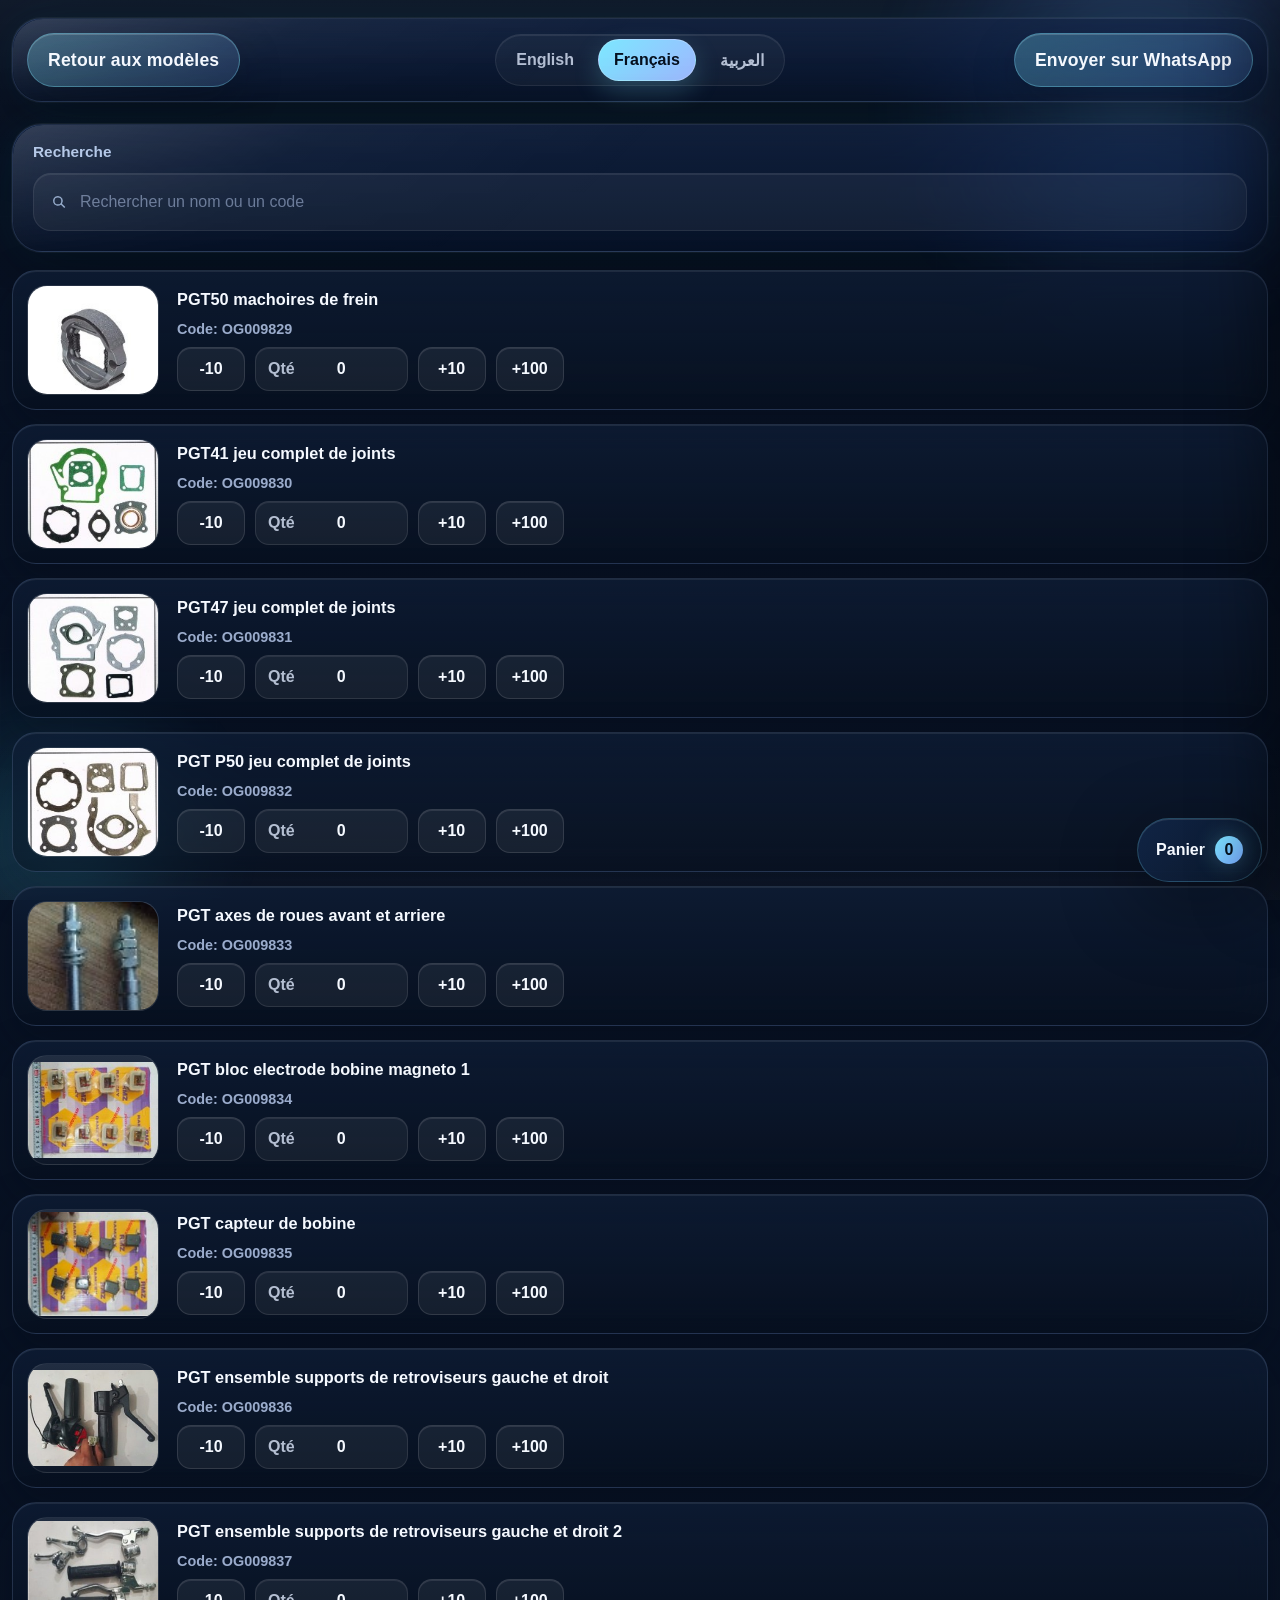
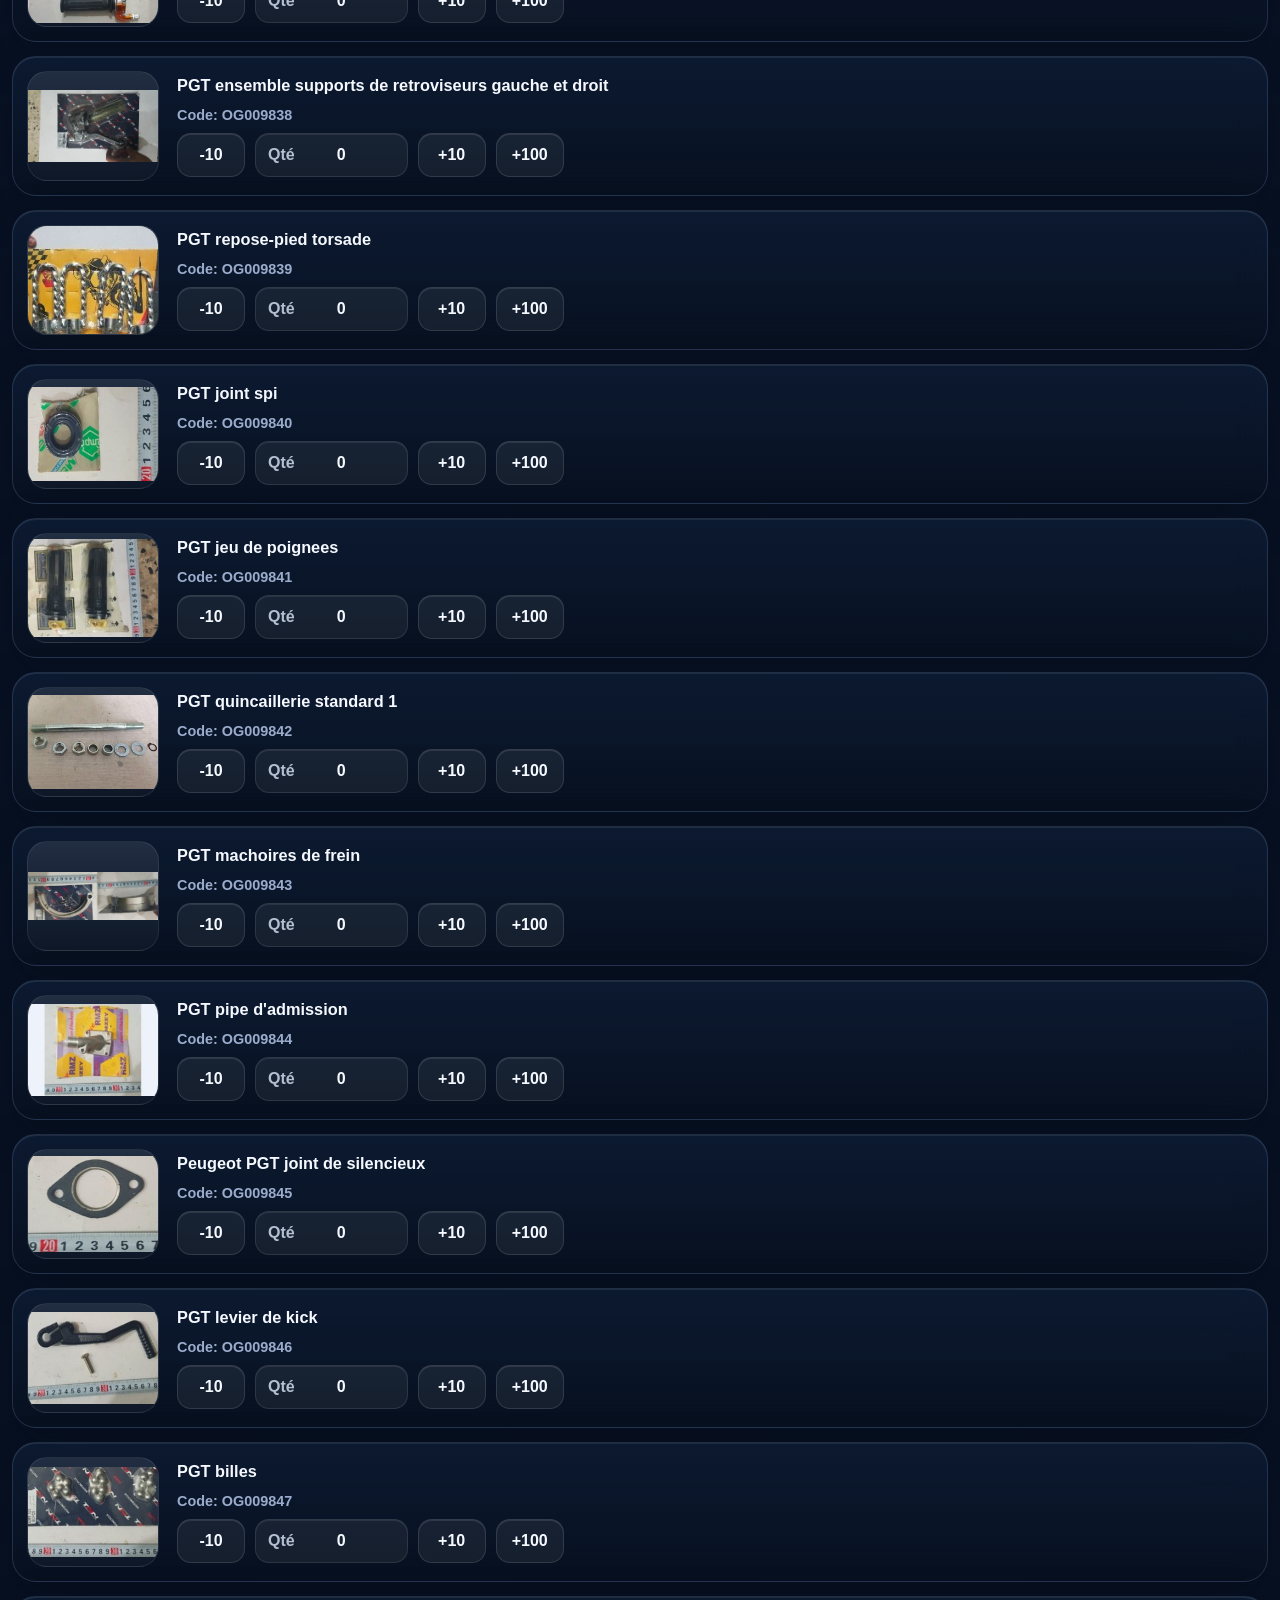
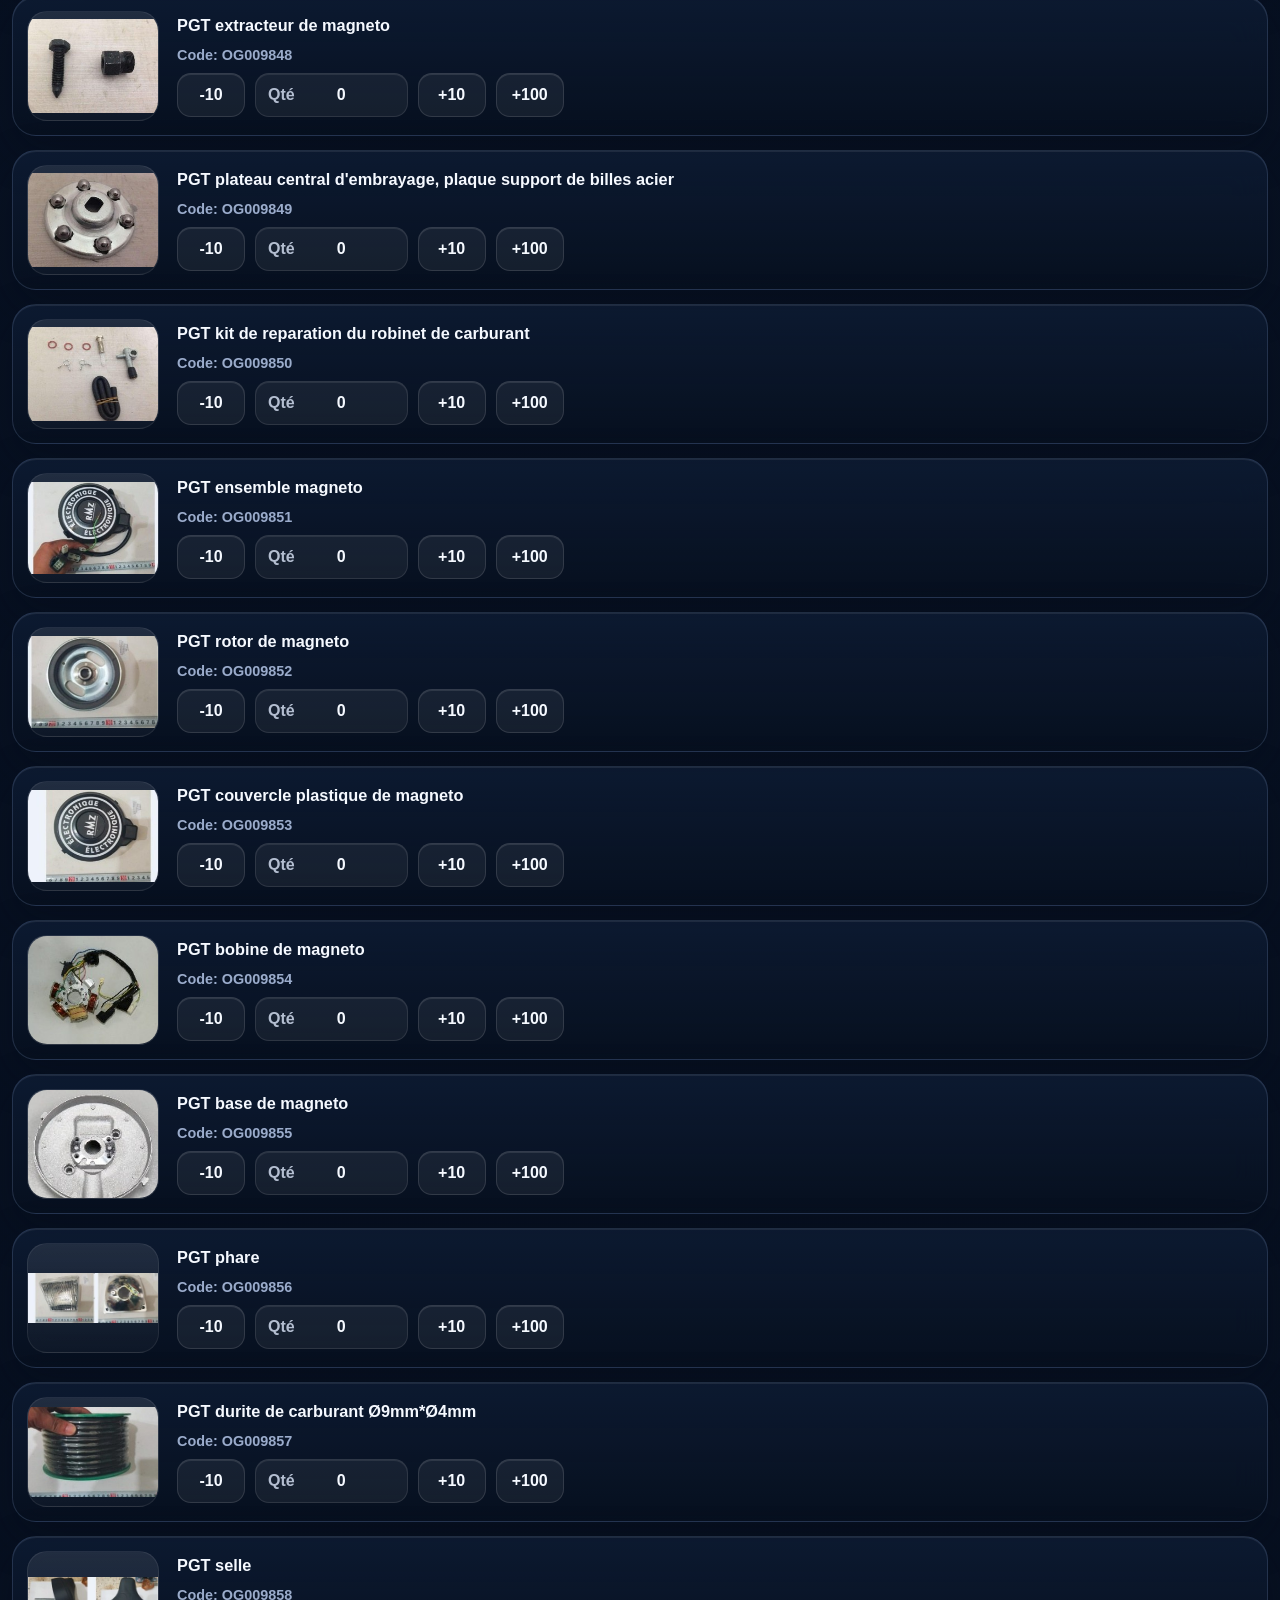
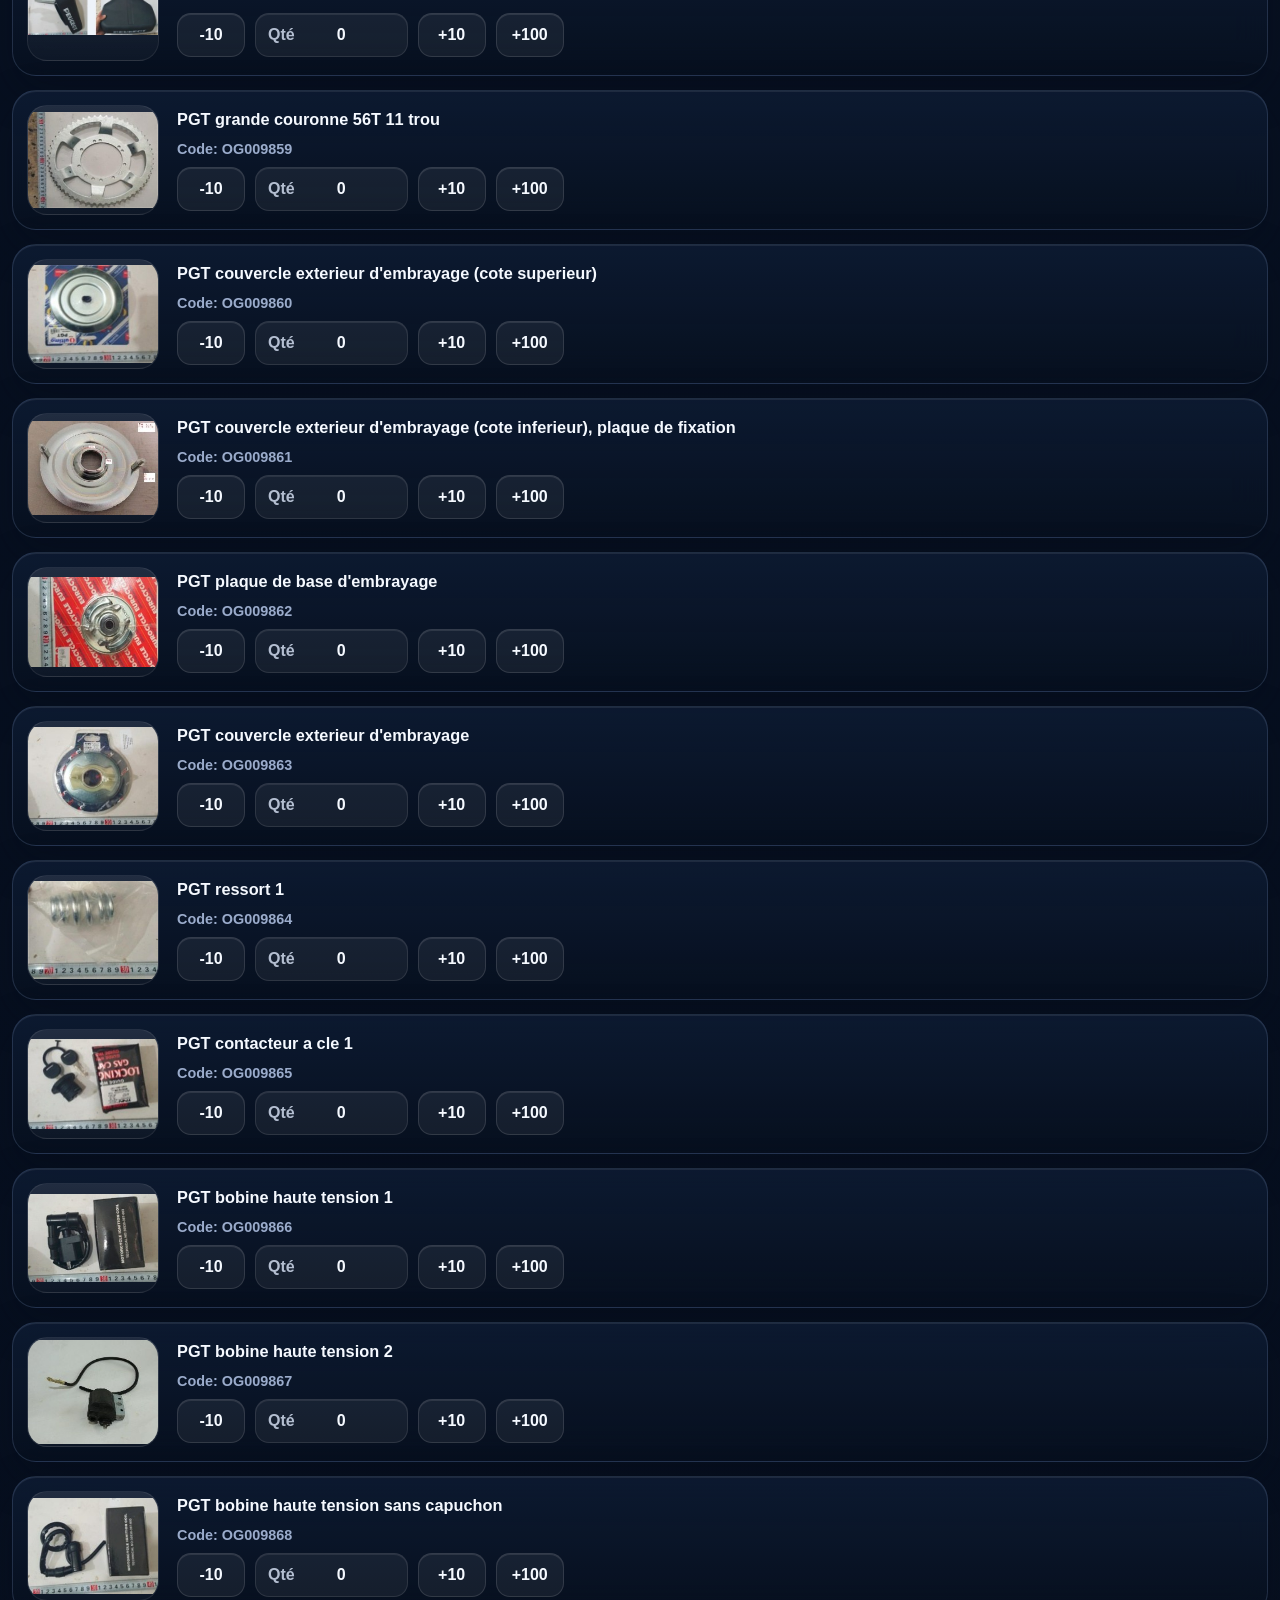
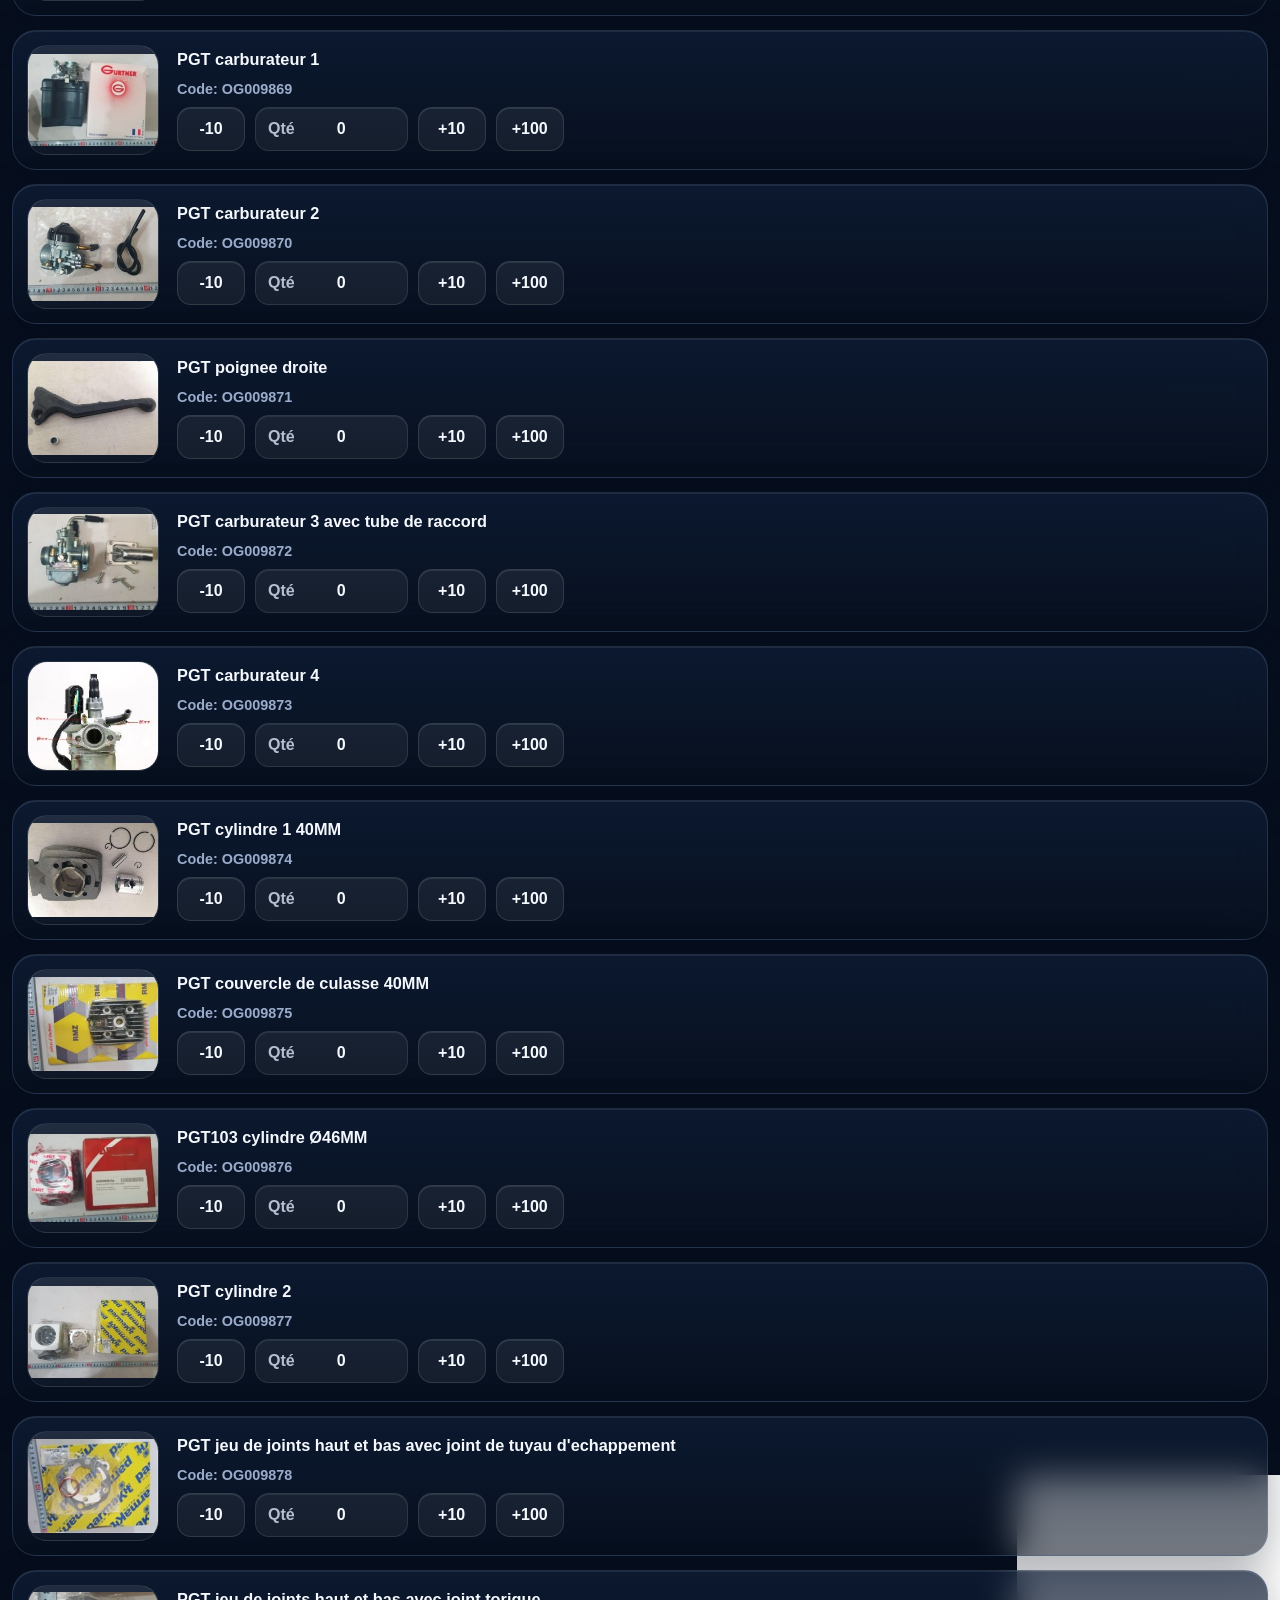
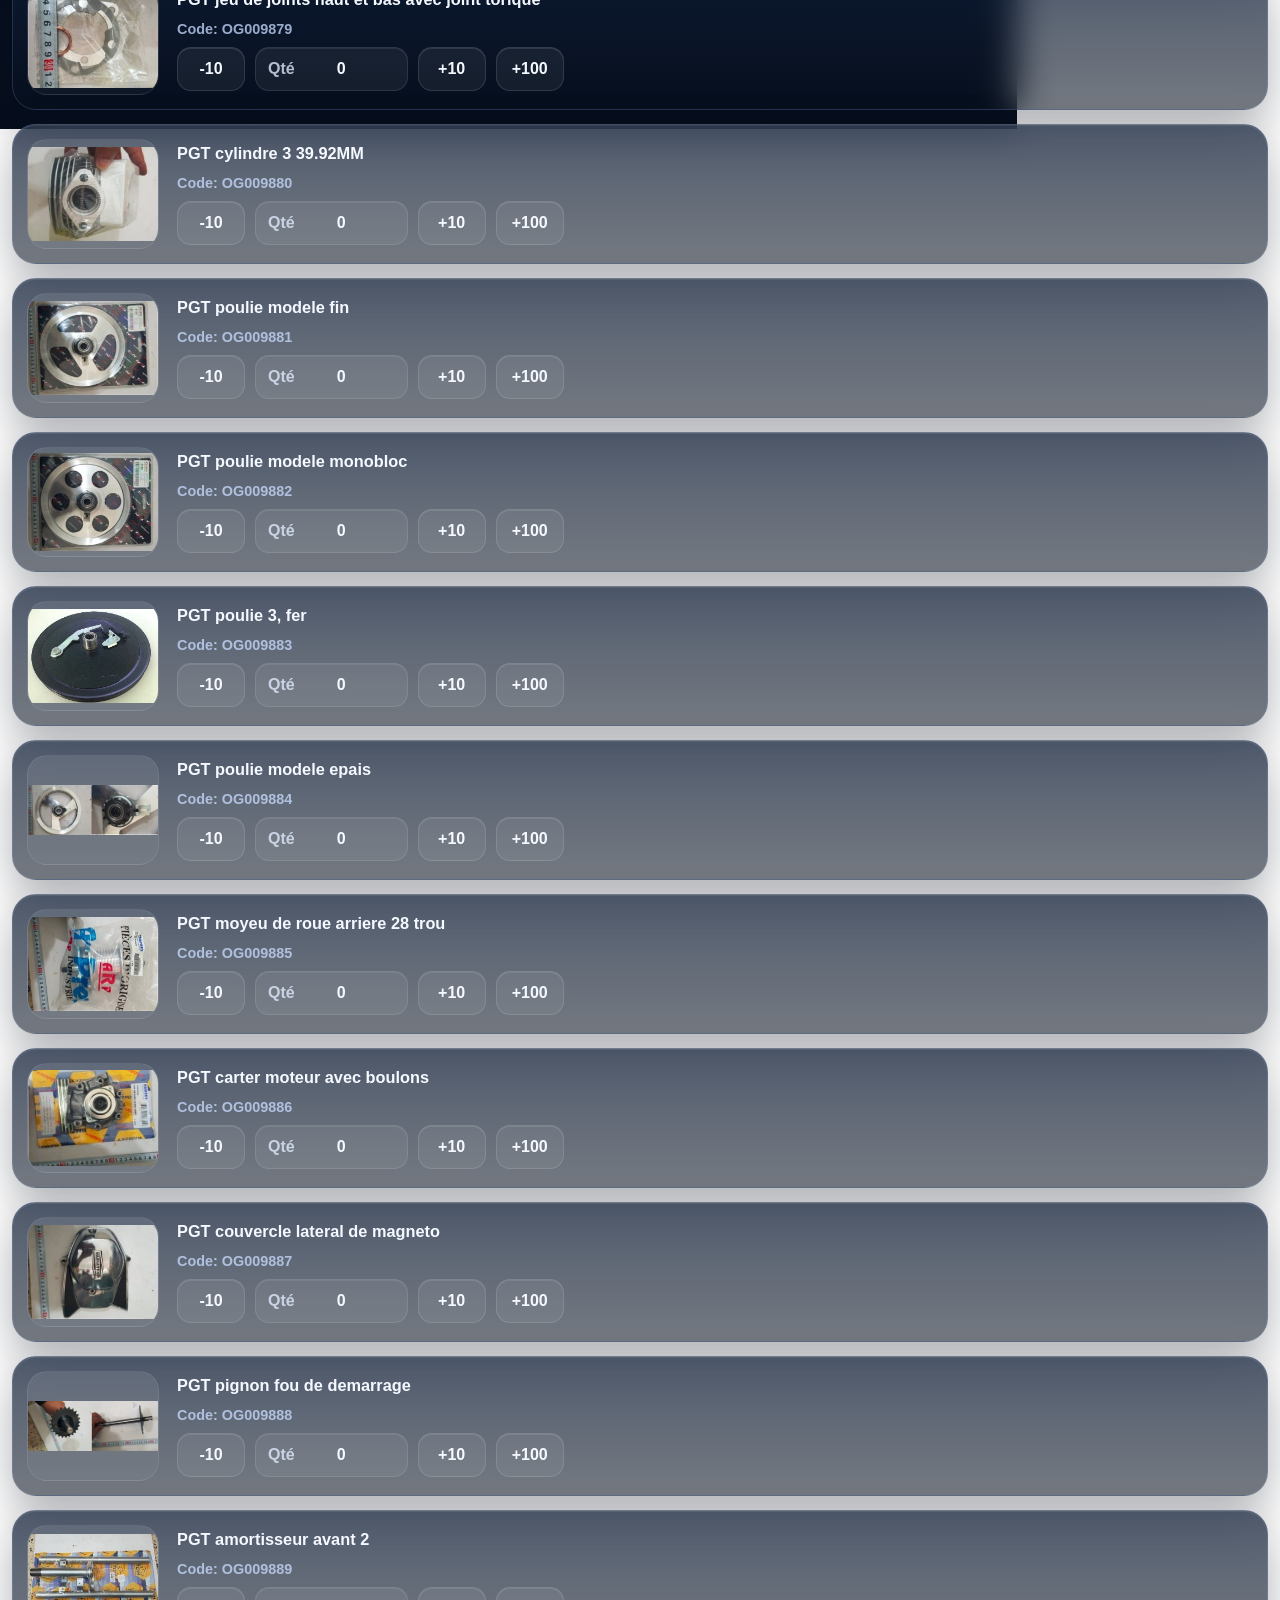
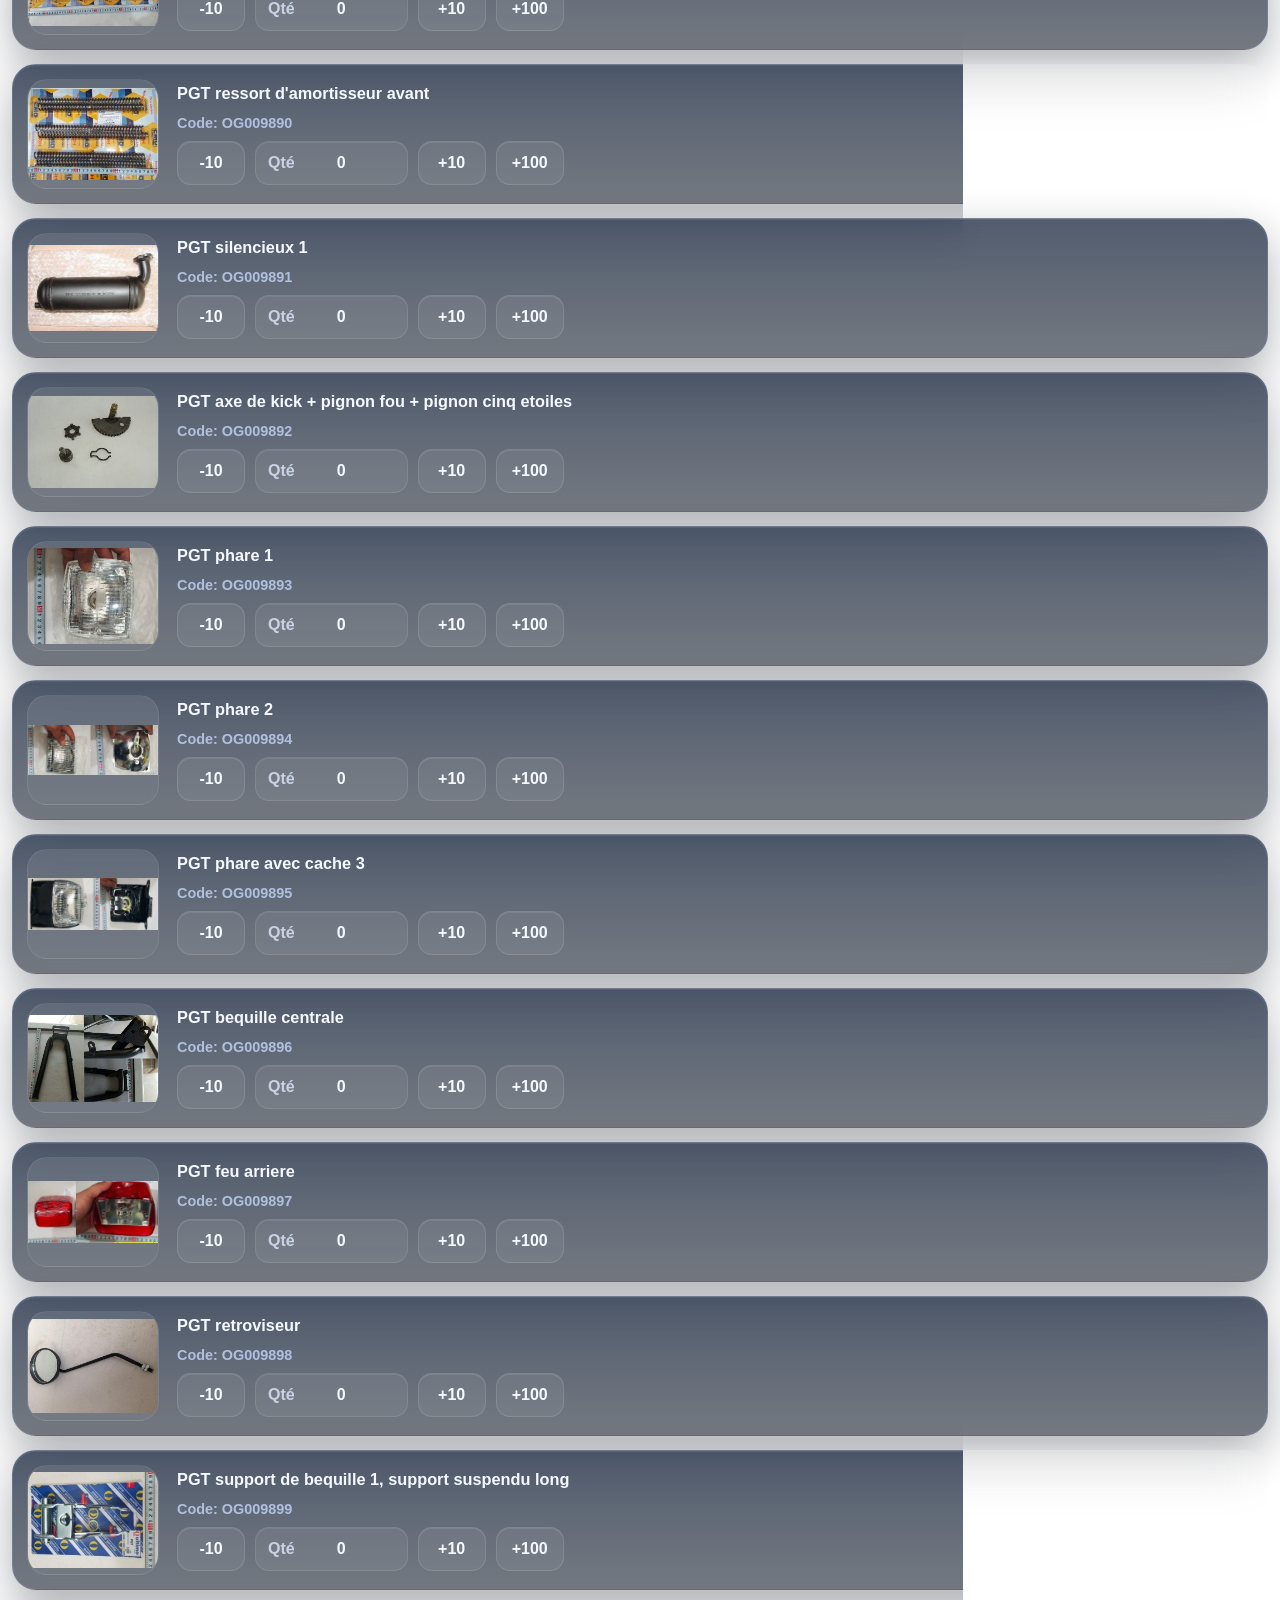
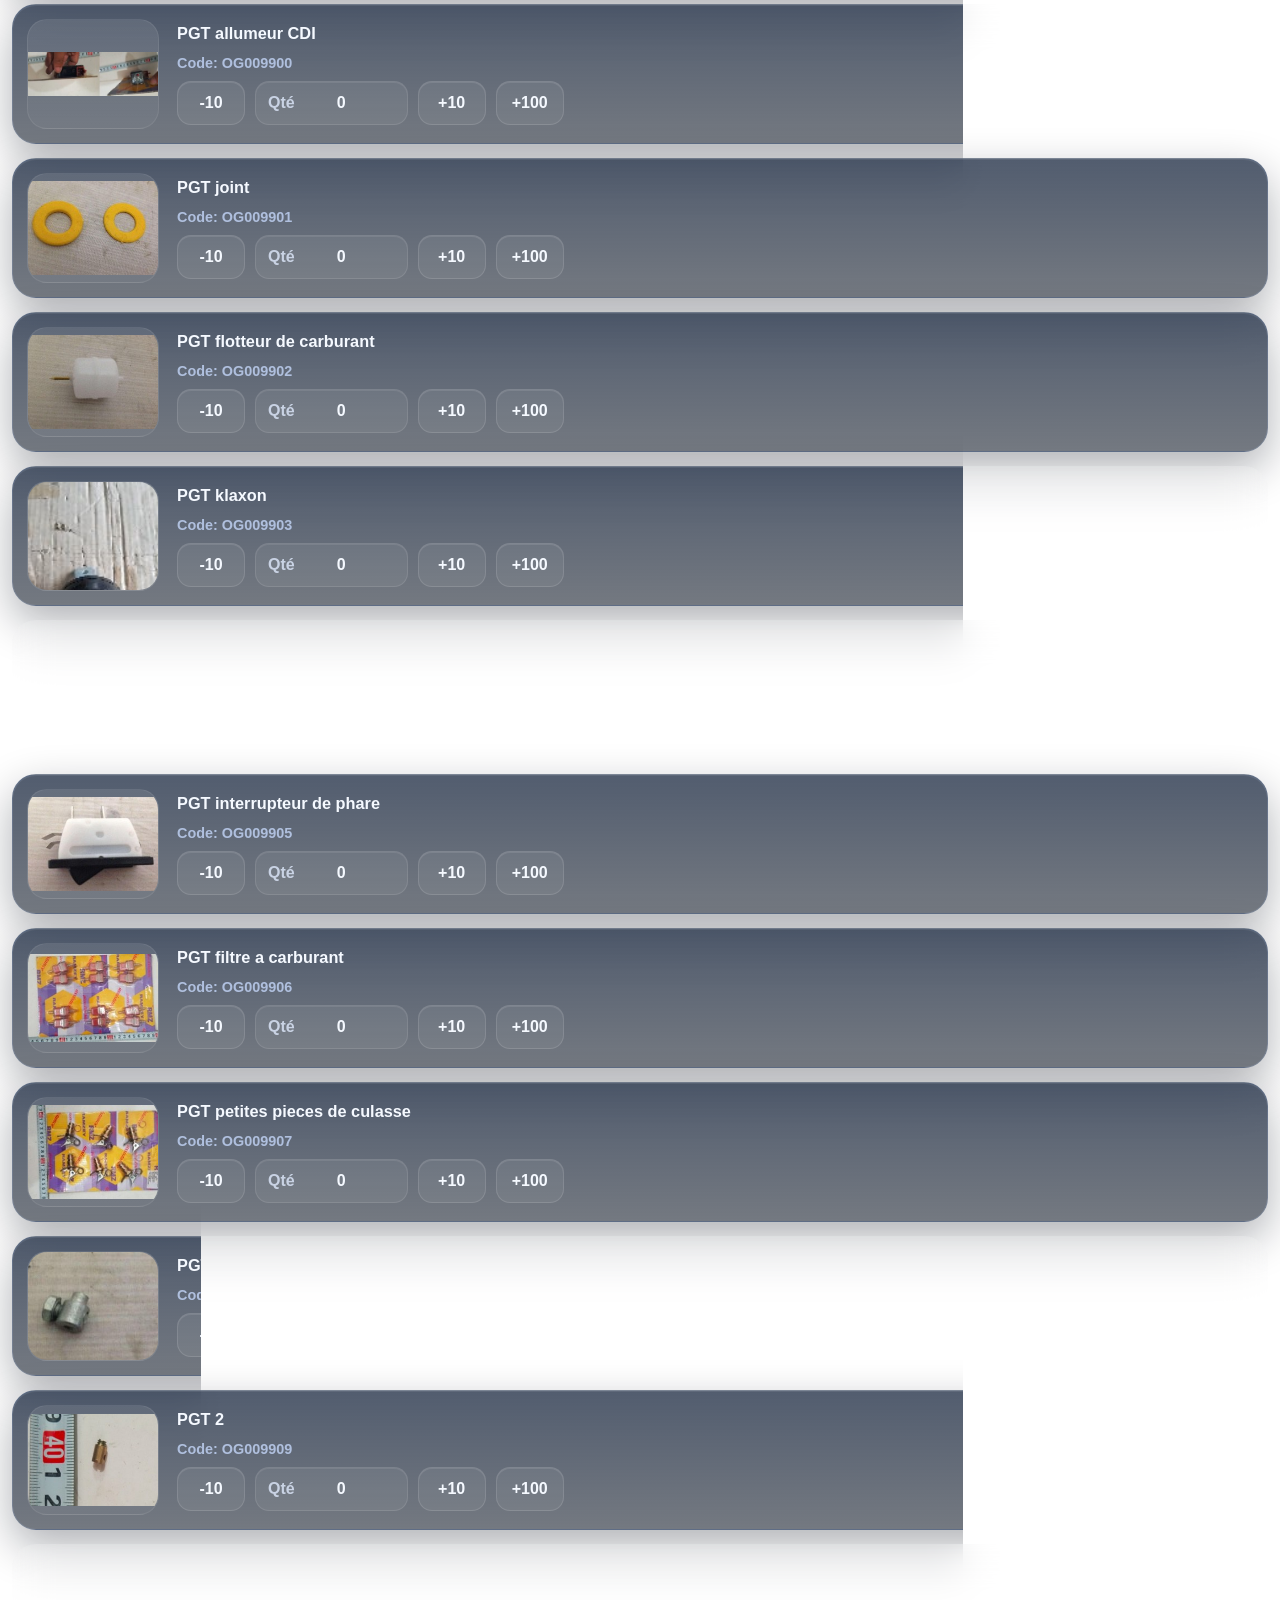
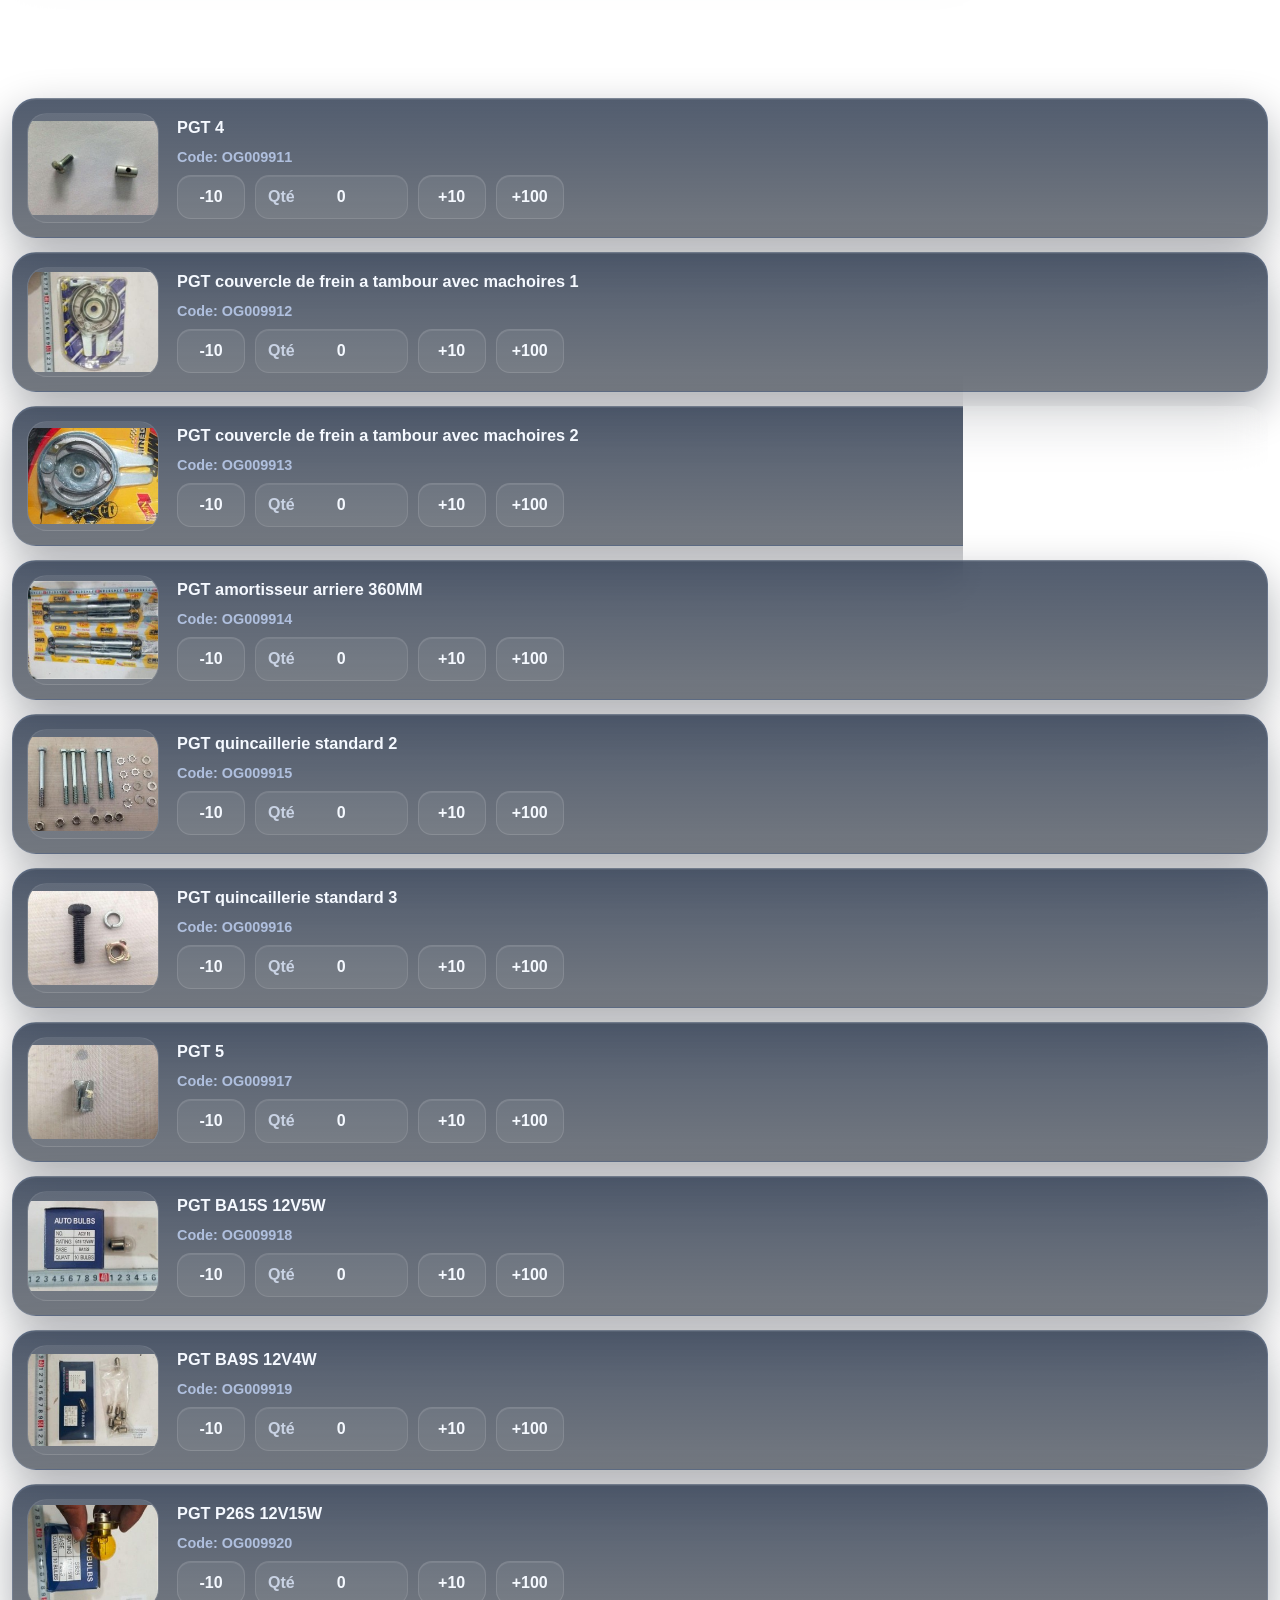
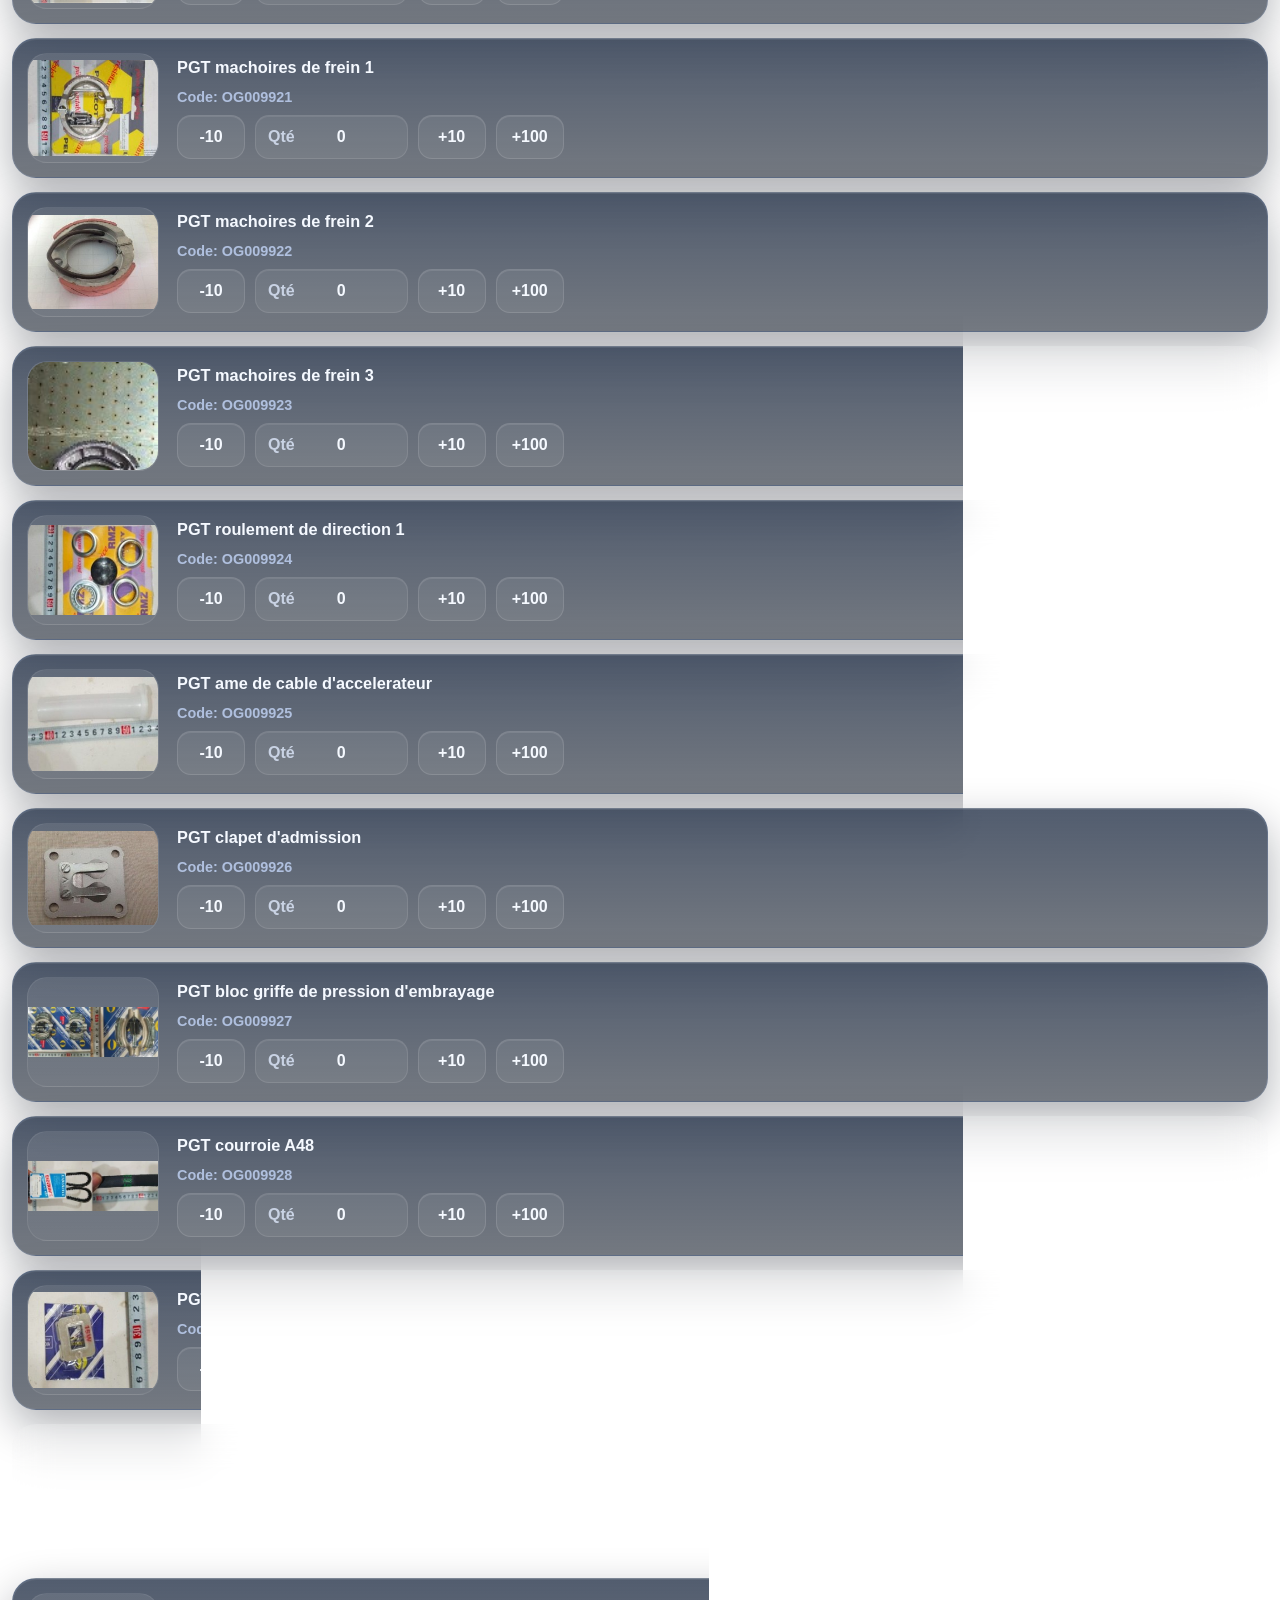
<file: Adam/parts.html>
<!doctype html>
<html lang="en">
  <head>
    <meta charset="utf-8">
    <meta name="viewport" content="width=device-width, initial-scale=1">
    <meta name="robots" content="noindex,nofollow">
    <title>Adam test access</title>
  </head>
  <body>
    <script>
      try {
        window.sessionStorage.setItem("hightacAdamBypass", "1");
      } catch (error) {
        // Continue even when storage is unavailable.
      }
      window.location.replace("../parts.html");
    </script>
    <p>Opening test page...</p>
  </body>
</html>
</file>
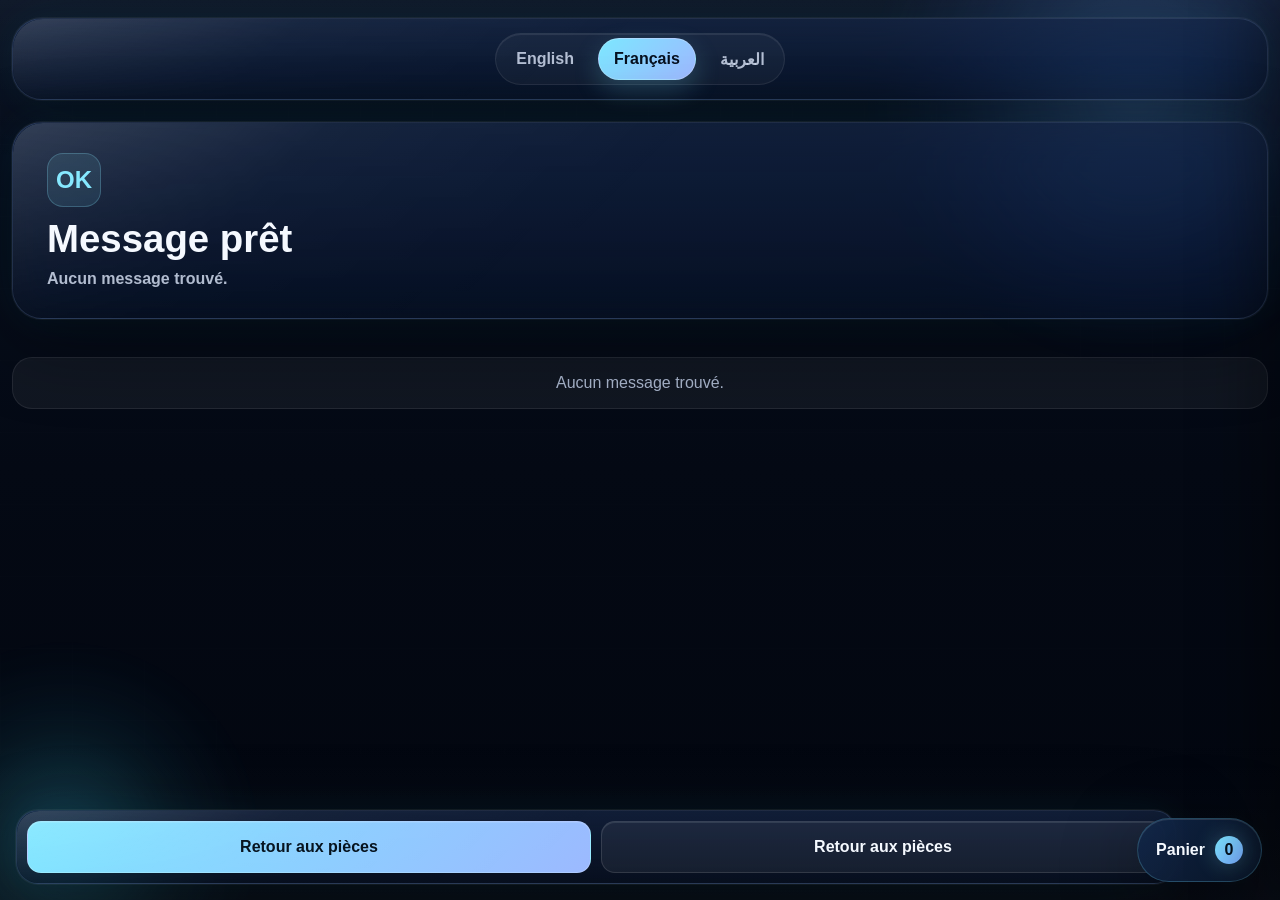
<file: Adam/success.html>
<!doctype html>
<html lang="en">
  <head>
    <meta charset="utf-8">
    <meta name="viewport" content="width=device-width, initial-scale=1">
    <meta name="robots" content="noindex,nofollow">
    <title>Adam test access</title>
  </head>
  <body>
    <script>
      try {
        window.sessionStorage.setItem("hightacAdamBypass", "1");
      } catch (error) {
        // Continue even when storage is unavailable.
      }
      window.location.replace("../success.html");
    </script>
    <p>Opening test page...</p>
  </body>
</html>
</file>
<file: assets/css/styles.css>
:root {
  --bg: #06101f;
  --bg-deep: #020817;
  --bg-soft: #0c1830;
  --surface: rgba(12, 24, 48, 0.58);
  --surface-strong: rgba(10, 23, 43, 0.78);
  --surface-soft: rgba(16, 32, 57, 0.48);
  --surface-elevated: rgba(19, 37, 67, 0.84);
  --text: #f5f9ff;
  --text-soft: rgba(226, 236, 255, 0.78);
  --line: rgba(169, 201, 255, 0.16);
  --line-strong: rgba(180, 214, 255, 0.28);
  --cyan: #7ce7ff;
  --cyan-strong: #33d8ff;
  --blue: #78a9ff;
  --blue-strong: #4e85ff;
  --shadow: 0 22px 80px rgba(0, 0, 0, 0.42);
  --shadow-soft: 0 16px 44px rgba(5, 12, 25, 0.32);
  --glow: 0 0 0 1px rgba(255, 255, 255, 0.06), 0 0 40px rgba(51, 216, 255, 0.08);
  --max-width: 1260px;
  --radius-xl: 30px;
  --radius-lg: 24px;
  --radius-md: 18px;
  --font: "Segoe UI", "Helvetica Neue", Arial, sans-serif;
}

* {
  box-sizing: border-box;
}

html {
  scroll-behavior: smooth;
}

body {
  margin: 0;
  min-height: 100vh;
  position: relative;
  overflow-x: hidden;
  background:
    radial-gradient(circle at 20% 16%, rgba(66, 134, 255, 0.26), transparent 0 28%),
    radial-gradient(circle at 82% 18%, rgba(39, 212, 255, 0.22), transparent 0 22%),
    radial-gradient(circle at 50% 100%, rgba(67, 104, 181, 0.16), transparent 0 38%),
    linear-gradient(180deg, #081224 0%, #040914 52%, #02060f 100%);
  color: var(--text);
  font-family: var(--font);
}

body.is-rtl {
  direction: rtl;
}

body::before {
  content: "";
  position: fixed;
  inset: 0;
  pointer-events: none;
  background: linear-gradient(180deg, rgba(255, 255, 255, 0.04), transparent 18%, transparent 82%, rgba(255, 255, 255, 0.03));
  z-index: 0;
}

.site-backdrop {
  position: fixed;
  inset: 0;
  pointer-events: none;
  overflow: hidden;
  z-index: 0;
}

.site-backdrop__orb {
  position: absolute;
  border-radius: 999px;
  filter: blur(20px);
  opacity: 0.72;
}

.site-backdrop__orb--one {
  width: 32rem;
  height: 32rem;
  top: -10rem;
  right: -7rem;
  background: radial-gradient(circle, rgba(104, 168, 255, 0.44) 0%, rgba(74, 124, 255, 0.12) 48%, transparent 72%);
}

.site-backdrop__orb--two {
  width: 24rem;
  height: 24rem;
  left: -8rem;
  bottom: -8rem;
  background: radial-gradient(circle, rgba(66, 224, 255, 0.34) 0%, rgba(66, 224, 255, 0.08) 42%, transparent 70%);
}

.site-backdrop__grid {
  position: absolute;
  inset: 0;
  opacity: 0.16;
  background-image:
    linear-gradient(rgba(255, 255, 255, 0.05) 1px, transparent 1px),
    linear-gradient(90deg, rgba(255, 255, 255, 0.04) 1px, transparent 1px);
  background-size: 72px 72px;
  mask-image: linear-gradient(180deg, transparent 0%, black 18%, black 75%, transparent 100%);
}

main,
#toast-root,
.cart-fab,
.cart-mask,
.cart-drawer {
  position: relative;
  z-index: 1;
}

a {
  color: inherit;
  text-decoration: none;
}

button,
input {
  font: inherit;
}

img {
  display: block;
  max-width: 100%;
  -webkit-touch-callout: none;
  -webkit-user-drag: none;
  -webkit-user-select: none;
  user-select: none;
}

[data-protected-image],
.home-bike-link__visual,
.part-row__image-box,
.cart-item__image {
  -webkit-touch-callout: none;
  -webkit-user-drag: none;
  -webkit-user-select: none;
  user-select: none;
}

[data-protected-image] {
  pointer-events: none;
}

.simple-page {
  width: min(var(--max-width), calc(100vw - 24px));
  margin: 0 auto;
  padding: 18px 0 132px;
}

.simple-page--home {
  min-height: 100vh;
}

.simple-page--success {
  padding-bottom: 172px;
}

.price-notice {
  margin: 0 0 12px;
  padding: 12px 16px;
  border: 1px solid rgba(124, 231, 255, 0.18);
  border-radius: 18px;
  background: rgba(124, 231, 255, 0.08);
  color: rgba(245, 249, 255, 0.92);
  text-align: center;
  font-size: 0.96rem;
  font-weight: 800;
  line-height: 1.35;
  box-shadow: inset 0 1px 0 rgba(255, 255, 255, 0.1);
}

.panel-surface {
  position: relative;
  border: 1px solid var(--line);
  border-radius: var(--radius-xl);
  background: linear-gradient(180deg, rgba(21, 37, 67, 0.74), rgba(8, 18, 36, 0.56));
  backdrop-filter: blur(22px) saturate(150%);
  -webkit-backdrop-filter: blur(22px) saturate(150%);
  box-shadow: var(--shadow), var(--glow);
}

.panel-surface::after {
  content: "";
  position: absolute;
  inset: 0;
  border-radius: inherit;
  pointer-events: none;
  background: linear-gradient(135deg, rgba(255, 255, 255, 0.16), rgba(255, 255, 255, 0.03) 22%, transparent 48%);
  mask-image: linear-gradient(180deg, rgba(255, 255, 255, 0.92), rgba(255, 255, 255, 0.14));
}

.panel-surface--header {
  padding: 14px;
}

.panel-surface--hero,
.panel-surface--search,
.panel-surface--success,
.panel-surface--actions {
  overflow: hidden;
}

.top-strip {
  display: grid;
  grid-template-columns: 1fr auto 1fr;
  align-items: center;
  gap: 14px;
}

.top-strip__slot--left {
  justify-self: start;
}

.top-strip__slot--center {
  justify-self: center;
}

.top-strip__slot--right {
  justify-self: end;
}

.top-box {
  position: relative;
  display: inline-flex;
  align-items: center;
  justify-content: center;
  min-height: 54px;
  padding: 0 20px;
  border: 1px solid rgba(255, 255, 255, 0.16);
  border-radius: 999px;
  background: rgba(255, 255, 255, 0.06);
  color: var(--text);
  text-align: center;
  font-size: clamp(0.96rem, 1.9vw, 1.1rem);
  font-weight: 700;
  letter-spacing: 0.01em;
  box-shadow: inset 0 1px 0 rgba(255, 255, 255, 0.16), var(--shadow-soft);
  transition: transform 0.18s ease, border-color 0.18s ease, background 0.18s ease;
}

.top-box:hover {
  transform: translateY(-1px);
}

.top-box--yellow,
.top-box--cyan {
  background: linear-gradient(135deg, rgba(124, 231, 255, 0.28), rgba(120, 169, 255, 0.18));
  border-color: rgba(124, 231, 255, 0.34);
}

.lang-switch {
  display: inline-flex;
  flex-wrap: wrap;
  justify-content: center;
  gap: 8px;
  padding: 4px;
  border: 1px solid rgba(255, 255, 255, 0.08);
  border-radius: 999px;
  background: rgba(255, 255, 255, 0.04);
  box-shadow: inset 0 1px 0 rgba(255, 255, 255, 0.08);
}

.lang-switch__button {
  min-height: 42px;
  padding: 0 15px;
  border: 1px solid transparent;
  border-radius: 999px;
  background: transparent;
  color: var(--text-soft);
  font-weight: 700;
  cursor: pointer;
  transition: background 0.18s ease, color 0.18s ease, border-color 0.18s ease, transform 0.18s ease;
}

.lang-switch__button:hover,
.lang-switch__button:focus-visible,
.control-btn:hover,
.control-btn:focus-visible,
.cart-drawer__send:hover,
.cart-drawer__send:focus-visible,
.bottom-actions__button:hover,
.bottom-actions__button:focus-visible,
.cart-drawer__close:hover,
.cart-drawer__close:focus-visible,
.search-row__input:focus,
.manual-box__input:focus,
.top-box:focus-visible {
  outline: none;
}

.lang-switch__button.is-active {
  color: #06101f;
  background: linear-gradient(135deg, var(--cyan), #9eb8ff);
  border-color: rgba(255, 255, 255, 0.24);
  box-shadow: 0 10px 26px rgba(124, 231, 255, 0.22);
}

.home-hero {
  display: grid;
  place-items: center;
  margin-top: 22px;
  min-height: min(72vh, 780px);
  padding: clamp(24px, 4vw, 40px);
}

.home-hero__copy {
  display: grid;
  gap: 18px;
  align-items: start;
}

.home-hint {
  display: inline-flex;
  align-items: center;
  width: fit-content;
  max-width: 100%;
  min-height: 52px;
  padding: 0 18px;
  border: 1px solid rgba(124, 231, 255, 0.22);
  border-radius: 999px;
  background: rgba(124, 231, 255, 0.08);
  color: var(--text);
  font-weight: 700;
  text-align: center;
  box-shadow: inset 0 1px 0 rgba(255, 255, 255, 0.12);
}

.hero-caption {
  display: grid;
  gap: 8px;
}

.hero-caption__eyebrow {
  font-size: 0.82rem;
  font-weight: 700;
  letter-spacing: 0.18em;
  text-transform: uppercase;
  color: rgba(186, 209, 255, 0.76);
}

.hero-caption__line {
  max-width: 28ch;
  font-size: clamp(1.25rem, 3vw, 2.1rem);
  line-height: 1.06;
  font-weight: 700;
  color: var(--text);
}

.home-bike-link {
  position: relative;
  display: flex;
  flex-direction: column;
  align-items: center;
  justify-content: center;
  gap: 16px;
  min-height: 460px;
  padding: clamp(22px, 4vw, 34px);
  border: 1px solid rgba(124, 231, 255, 0.14);
  border-radius: calc(var(--radius-xl) - 6px);
  background: linear-gradient(180deg, rgba(255, 255, 255, 0.08), rgba(255, 255, 255, 0.03));
  box-shadow: inset 0 1px 0 rgba(255, 255, 255, 0.12);
}

.home-bike-link--solo {
  width: min(100%, 980px);
}

.home-bike-link__visual {
  position: relative;
  display: grid;
  place-items: center;
  width: 100%;
  min-height: clamp(260px, 52vh, 520px);
}

.home-bike-link__glow {
  position: absolute;
  width: min(440px, 72vw);
  height: min(440px, 72vw);
  border-radius: 50%;
  background: radial-gradient(circle, rgba(117, 175, 255, 0.22) 0%, rgba(30, 80, 190, 0.08) 42%, transparent 72%);
  filter: blur(14px);
}

.home-bike-link__image {
  position: relative;
  z-index: 1;
  width: min(520px, 100%);
  height: auto;
  object-fit: contain;
  filter: drop-shadow(0 26px 38px rgba(0, 0, 0, 0.46));
}

.home-bike-link__label {
  position: relative;
  z-index: 1;
  display: inline-flex;
  align-items: center;
  min-height: 52px;
  padding: 0 18px;
  border: 1px solid rgba(255, 255, 255, 0.14);
  border-radius: 999px;
  background: rgba(255, 255, 255, 0.09);
  font-size: clamp(1rem, 2vw, 1.18rem);
  font-weight: 800;
  color: var(--text);
  letter-spacing: 0.02em;
}

.search-row {
  display: grid;
  gap: 12px;
  margin: 22px 0 18px;
  padding: 18px 20px 20px;
}

.search-row__label {
  font-size: 0.96rem;
  font-weight: 700;
  color: rgba(197, 220, 255, 0.88);
}

.search-row__field {
  display: flex;
  align-items: center;
  gap: 12px;
  min-height: 58px;
  padding: 0 16px;
  border: 1px solid rgba(255, 255, 255, 0.08);
  border-radius: 18px;
  background: rgba(255, 255, 255, 0.05);
  box-shadow: inset 0 1px 0 rgba(255, 255, 255, 0.08);
}

.search-row__icon {
  width: 18px;
  height: 18px;
  flex: 0 0 auto;
  color: rgba(193, 220, 255, 0.72);
}

.search-row__input {
  width: 100%;
  min-height: 54px;
  padding: 0;
  border: 0;
  background: transparent;
  color: var(--text);
  outline: none;
}

.search-row__input::placeholder,
.manual-box__input::placeholder {
  color: rgba(198, 218, 255, 0.48);
}

.parts-list {
  display: grid;
  gap: 14px;
}

.part-row {
  display: grid;
  grid-template-columns: 132px minmax(0, 1fr);
  gap: 18px;
  align-items: center;
  padding: 14px;
  border: 1px solid var(--line);
  border-radius: 24px;
  background: linear-gradient(180deg, rgba(15, 30, 55, 0.72), rgba(7, 16, 30, 0.56));
  backdrop-filter: blur(18px);
  -webkit-backdrop-filter: blur(18px);
  box-shadow: var(--shadow-soft), inset 0 1px 0 rgba(255, 255, 255, 0.08);
}

.part-row__image-box {
  width: 132px;
  height: 110px;
  display: grid;
  place-items: center;
  border: 1px solid rgba(255, 255, 255, 0.08);
  border-radius: 20px;
  background: linear-gradient(180deg, rgba(255, 255, 255, 0.09), rgba(255, 255, 255, 0.03));
  overflow: hidden;
}

.part-row__image {
  width: 100%;
  height: 100%;
  object-fit: contain;
}

.part-row__body {
  display: grid;
  gap: 10px;
}

.part-row__title,
.cart-item__name,
.summary-item__name {
  font-size: 1.02rem;
  line-height: 1.3;
  font-weight: 800;
  color: var(--text);
  word-break: break-word;
}

.part-row__code,
.cart-item__code,
.summary-item__code,
.part-row__model,
.cart-item__model,
.summary-item__model {
  font-size: 0.9rem;
  color: rgba(201, 220, 255, 0.76);
  font-weight: 600;
  word-break: break-word;
}

.part-row__price,
.cart-item__price,
.summary-item__price {
  font-size: 0.92rem;
  color: var(--cyan);
  font-weight: 800;
  word-break: break-word;
}

.part-row__controls,
.cart-item__controls {
  display: flex;
  flex-wrap: wrap;
  align-items: center;
  gap: 10px;
}

.control-btn,
.cart-drawer__close,
.bottom-actions__button,
.cart-drawer__send {
  min-width: 68px;
  min-height: 44px;
  padding: 0 14px;
  border: 1px solid rgba(255, 255, 255, 0.12);
  border-radius: 14px;
  background: rgba(255, 255, 255, 0.06);
  color: var(--text);
  font-weight: 800;
  cursor: pointer;
  box-shadow: inset 0 1px 0 rgba(255, 255, 255, 0.1);
  transition: transform 0.18s ease, border-color 0.18s ease, background 0.18s ease, box-shadow 0.18s ease;
}

.control-btn:hover,
.cart-drawer__close:hover,
.bottom-actions__button:hover,
.cart-drawer__send:hover {
  transform: translateY(-1px);
  border-color: rgba(124, 231, 255, 0.24);
  box-shadow: inset 0 1px 0 rgba(255, 255, 255, 0.14), 0 12px 30px rgba(17, 35, 68, 0.24);
}

.control-btn--plain {
  background: rgba(255, 255, 255, 0.06);
}

.manual-box {
  display: inline-flex;
  align-items: center;
  gap: 8px;
  min-height: 44px;
  padding: 0 12px;
  border: 1px solid rgba(255, 255, 255, 0.1);
  border-radius: 14px;
  background: rgba(255, 255, 255, 0.06);
  color: var(--text-soft);
  font-weight: 700;
  box-shadow: inset 0 1px 0 rgba(255, 255, 255, 0.08);
}

.manual-box__input {
  width: 92px;
  min-height: 36px;
  border: 0;
  outline: none;
  background: transparent;
  color: var(--text);
  text-align: center;
}

.manual-box__value {
  min-width: 3ch;
  display: inline-flex;
  align-items: center;
  justify-content: center;
  color: var(--text);
  font-weight: 800;
}

.list-footer,
.empty-state,
.empty-card {
  margin-top: 14px;
  padding: 16px;
  border-radius: 20px;
  text-align: center;
  color: rgba(214, 228, 255, 0.78);
}

.empty-state,
.empty-card {
  border: 1px solid rgba(255, 255, 255, 0.08);
  background: rgba(255, 255, 255, 0.05);
}

.list-sentinel {
  height: 4px;
}

.cart-fab {
  position: fixed;
  right: 18px;
  bottom: calc(18px + env(safe-area-inset-bottom, 0px));
  z-index: 40;
  display: inline-flex;
  align-items: center;
  gap: 10px;
  min-height: 64px;
  padding: 0 18px;
  border: 1px solid rgba(124, 231, 255, 0.22);
  border-radius: 999px;
  background: linear-gradient(135deg, rgba(17, 39, 74, 0.88), rgba(11, 23, 42, 0.9));
  color: var(--text);
  font-weight: 800;
  box-shadow: var(--shadow), inset 0 1px 0 rgba(255, 255, 255, 0.12);
  backdrop-filter: blur(18px);
  -webkit-backdrop-filter: blur(18px);
  cursor: pointer;
}

.cart-fab__count {
  min-width: 28px;
  min-height: 28px;
  padding: 0 9px;
  display: inline-flex;
  align-items: center;
  justify-content: center;
  border-radius: 999px;
  background: linear-gradient(135deg, var(--cyan), var(--blue));
  color: #04111d;
  box-shadow: 0 0 22px rgba(124, 231, 255, 0.3);
}

.cart-mask {
  position: fixed;
  inset: 0;
  z-index: 49;
  background: rgba(1, 6, 14, 0.56);
  backdrop-filter: blur(6px);
  -webkit-backdrop-filter: blur(6px);
}

.cart-drawer {
  position: fixed;
  top: 0;
  right: 0;
  z-index: 50;
  width: min(440px, 100vw);
  height: 100vh;
  height: 100svh;
  height: 100dvh;
  max-height: 100vh;
  max-height: 100svh;
  max-height: 100dvh;
  padding: 18px;
  display: grid;
  grid-template-rows: auto auto minmax(0, 1fr) auto;
  gap: 14px;
  overflow: hidden;
  border-left: 1px solid rgba(255, 255, 255, 0.08);
  background: linear-gradient(180deg, rgba(8, 18, 36, 0.92), rgba(4, 10, 22, 0.96));
  box-shadow: -24px 0 60px rgba(0, 0, 0, 0.35);
  backdrop-filter: blur(20px) saturate(150%);
  -webkit-backdrop-filter: blur(20px) saturate(150%);
  transform: translateX(100%);
  transition: transform 0.22s ease;
}

.cart-drawer.is-open {
  transform: translateX(0);
}

.cart-drawer__header,
.cart-drawer__summary {
  display: flex;
  align-items: center;
  justify-content: space-between;
  gap: 12px;
}

.cart-drawer__header strong {
  font-size: 1.2rem;
  letter-spacing: 0.01em;
}

.cart-drawer__close {
  width: 42px;
  min-width: 42px;
  padding: 0;
  border-radius: 12px;
}

.cart-drawer__body {
  min-height: 0;
  overflow-y: auto;
  display: grid;
  gap: 12px;
  padding-right: 2px;
  overscroll-behavior: contain;
}

.cart-drawer__footer {
  position: sticky;
  bottom: 0;
  padding-bottom: env(safe-area-inset-bottom, 0px);
  background: linear-gradient(180deg, rgba(8, 18, 36, 0), rgba(4, 10, 22, 0.96) 22%);
  z-index: 1;
}

.cart-drawer__send,
.bottom-actions__button--primary {
  background: linear-gradient(135deg, var(--cyan), #9cb9ff);
  color: #04111d;
  border-color: rgba(255, 255, 255, 0.2);
}

.cart-drawer__send {
  width: 100%;
}

.cart-drawer__send:disabled {
  opacity: 0.45;
  cursor: not-allowed;
}

.cart-item,
.summary-item {
  display: grid;
  grid-template-columns: 80px minmax(0, 1fr);
  gap: 12px;
  padding: 12px;
  border: 1px solid rgba(255, 255, 255, 0.07);
  border-radius: 18px;
  background: rgba(255, 255, 255, 0.05);
}

.summary-item {
  grid-template-columns: minmax(0, 1fr) auto;
  align-items: center;
}

.cart-item__image {
  width: 80px;
  height: 80px;
  border-radius: 16px;
  background: rgba(255, 255, 255, 0.07);
  object-fit: contain;
}

.cart-item__body,
.summary-item__main {
  display: grid;
  gap: 8px;
  min-width: 0;
}

.manual-box--cart .manual-box__input {
  width: 72px;
}

.success-panel {
  margin-top: 22px;
  padding: 30px clamp(22px, 4vw, 34px);
  display: grid;
  gap: 12px;
}

.success-panel__badge {
  width: 54px;
  height: 54px;
  display: grid;
  place-items: center;
  border: 1px solid rgba(124, 231, 255, 0.24);
  border-radius: 16px;
  background: rgba(124, 231, 255, 0.1);
  font-size: 1.5rem;
  font-weight: 900;
  color: var(--cyan);
}

.success-panel h1 {
  margin: 0;
  font-size: clamp(1.8rem, 4vw, 2.4rem);
  line-height: 1.02;
}

.success-panel p {
  margin: 0;
  color: var(--text-soft);
  font-weight: 700;
}

.success-list {
  display: grid;
  gap: 12px;
  margin-top: 24px;
}

.summary-item__qty {
  white-space: nowrap;
  color: var(--cyan);
}

.bottom-actions {
  position: fixed;
  left: 16px;
  right: 104px;
  bottom: 16px;
  z-index: 30;
  display: flex;
  gap: 10px;
  padding: 10px;
  border-radius: 22px;
}

.bottom-actions__button {
  flex: 1 1 0;
  min-height: 52px;
  display: inline-flex;
  align-items: center;
  justify-content: center;
  padding: 0 14px;
  text-align: center;
}

.bottom-actions__button--secondary {
  background: rgba(255, 255, 255, 0.06);
  color: var(--text);
}

#toast-root {
  position: fixed;
  left: 50%;
  bottom: 92px;
  transform: translateX(-50%);
  z-index: 60;
  display: grid;
  gap: 8px;
}

.toast {
  padding: 12px 16px;
  border: 1px solid rgba(124, 231, 255, 0.18);
  border-radius: 14px;
  background: rgba(7, 16, 31, 0.9);
  color: var(--text);
  backdrop-filter: blur(14px);
  -webkit-backdrop-filter: blur(14px);
  box-shadow: var(--shadow-soft);
  opacity: 0;
  transform: translateY(10px);
  transition: opacity 0.18s ease, transform 0.18s ease;
}

.toast.is-visible {
  opacity: 1;
  transform: translateY(0);
}

body.is-rtl .top-strip__slot--left {
  justify-self: end;
}

body.is-rtl .top-strip__slot--right {
  justify-self: start;
}

body.is-rtl .cart-drawer {
  right: auto;
  left: 0;
  border-left: 0;
  border-right: 1px solid rgba(255, 255, 255, 0.08);
  transform: translateX(-100%);
}

body.is-rtl .cart-drawer.is-open {
  transform: translateX(0);
}

body.is-rtl .cart-fab {
  right: auto;
  left: 18px;
}

body.is-rtl .bottom-actions {
  left: 104px;
  right: 16px;
}

@media (max-width: 960px) {
  .home-bike-link {
    min-height: 360px;
  }
}

@media (max-width: 720px) {
  .simple-page {
    width: min(var(--max-width), calc(100vw - 16px));
    padding-top: 12px;
  }

  .panel-surface--header {
    padding: 10px;
  }

  .top-strip {
    grid-template-columns: 1fr;
  }

  .top-strip__slot--left,
  .top-strip__slot--center,
  .top-strip__slot--right {
    justify-self: stretch;
  }

  .top-box,
  .top-strip .lang-switch {
    width: 100%;
  }

  .top-strip .lang-switch {
    justify-content: space-between;
  }

  .lang-switch__button {
    flex: 1 1 0;
  }

  .part-row {
    grid-template-columns: 1fr;
  }

  .part-row__image-box {
    width: 100%;
    height: 180px;
  }

  .cart-drawer {
    width: 100vw;
    padding-bottom: calc(18px + env(safe-area-inset-bottom, 0px));
  }

  .bottom-actions {
    left: 12px;
    right: 12px;
    bottom: 12px;
    flex-direction: column;
  }

  body.is-rtl .bottom-actions {
    left: 12px;
    right: 12px;
  }
}
/* mobileqty */

@media (max-width: 420px) {
  .part-row__controls,
  .cart-item__controls {
    gap: 8px;
  }

  .part-row__controls .control-btn,
  .cart-item__controls .control-btn {
    min-width: 62px;
    padding: 0 10px;
  }

  .part-row__controls .manual-box,
  .cart-item__controls .manual-box {
    flex: 0 1 108px;
    min-width: 104px;
    padding: 0 8px;
    gap: 6px;
  }

  .part-row__controls .manual-box__input,
  .cart-item__controls .manual-box__input,
  .manual-box--cart .manual-box__input {
    width: 48px;
  }
}

@media (max-width: 360px) {
  .part-row__controls .control-btn,
  .cart-item__controls .control-btn {
    min-width: 58px;
    padding: 0 8px;
  }

  .part-row__controls .manual-box,
  .cart-item__controls .manual-box {
    min-width: 96px;
  }
}
/* mobile cart single column */

@media (max-width: 420px) {
  .cart-item {
    grid-template-columns: 1fr;
  }

  .cart-item__image {
    width: 72px;
    height: 72px;
  }
}
</file>
